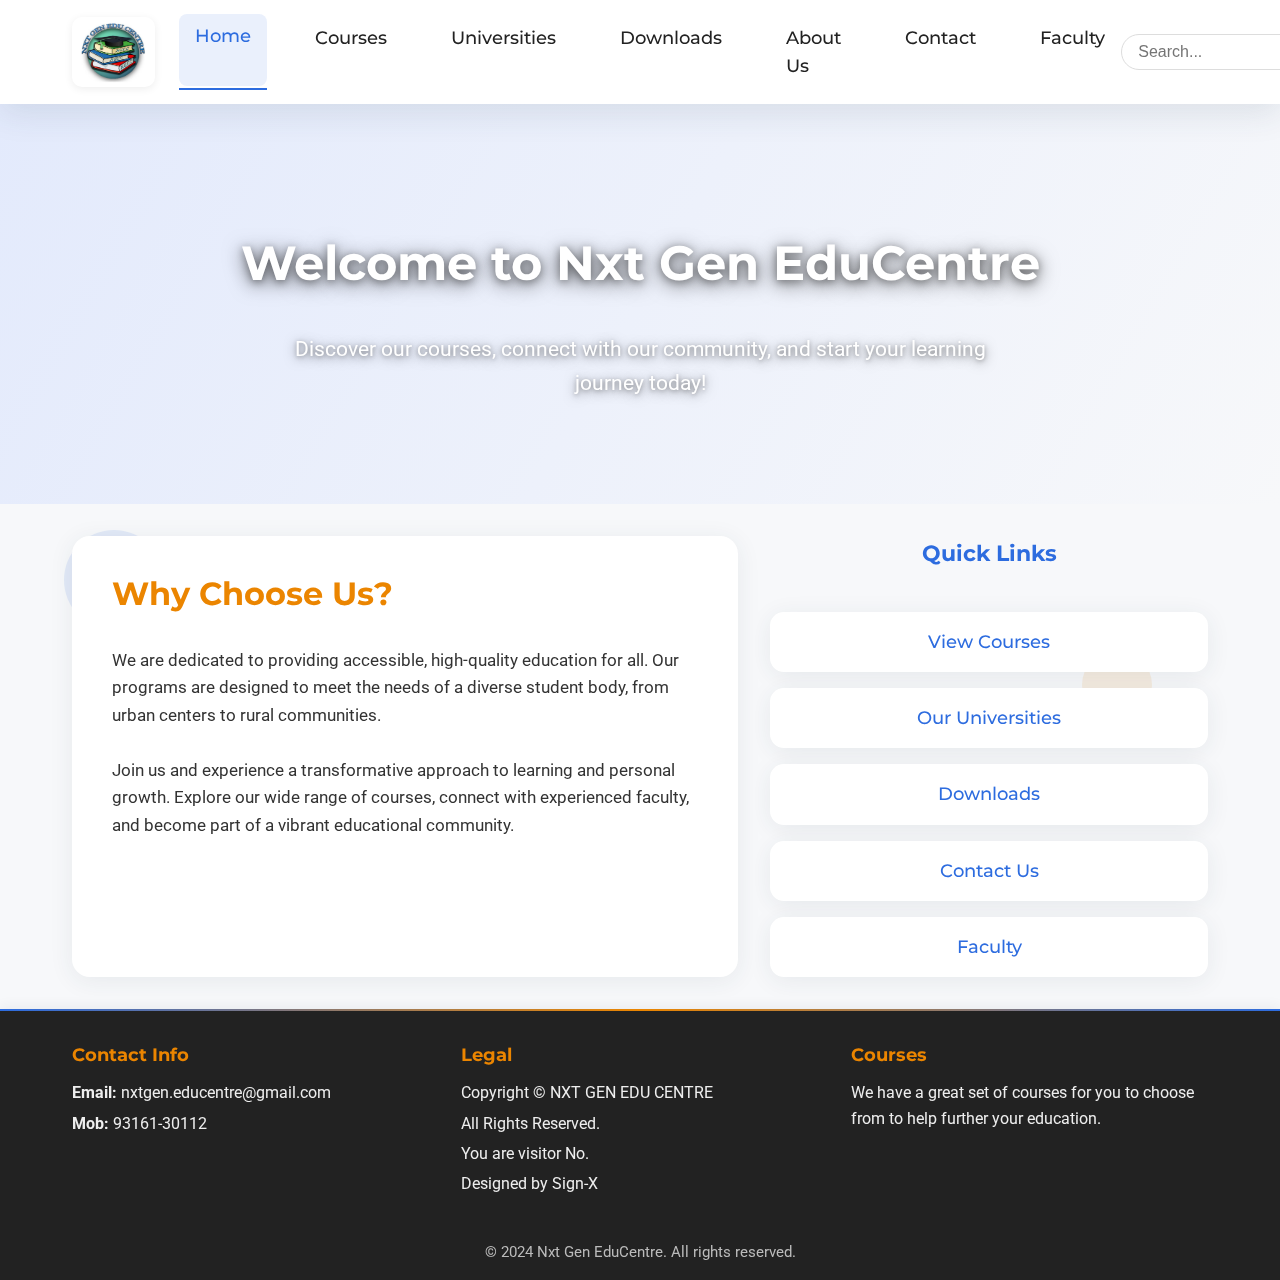
<file: index.html>
<!DOCTYPE html>
<html lang="en">
<head>
  <meta charset="UTF-8">
  <meta name="viewport" content="width=device-width, initial-scale=1.0">
  <title>Home - Nxt Gen EduCentre</title>
  <!-- Google Fonts -->
  <link href="https://fonts.googleapis.com/css2?family=Montserrat:wght@400;700&family=Roboto:wght@300;400;500&display=swap" rel="stylesheet">
  <link rel="icon" type="image/x-icon" href="favicon.ico">
  <style>
    :root {
      --primary: #2d6cdf;
      --accent: #eb8500;
      --bg: #f7f8fa;
      --text: #222;
      --card-bg: #fff;
      --footer-bg: #222;
      --footer-text: #eee;
      --shadow: 0 4px 24px rgba(44, 62, 80, 0.08);
    }
    * { box-sizing: border-box; margin: 0; padding: 0; }
    body {
      font-family: 'Roboto', Arial, sans-serif;
      background: var(--bg);
      color: var(--text);
      line-height: 1.6;
      min-height: 100vh;
      display: flex;
      flex-direction: column;
      overflow-x: hidden;
    }

    /* Floating background elements */
    .floating-shapes {
      position: fixed;
      top: 0;
      left: 0;
      width: 100%;
      height: 100%;
      pointer-events: none;
      z-index: -1;
    }
    .floating-shape {
      position: absolute;
      opacity: 0.1;
      animation: float 6s ease-in-out infinite;
    }
    .floating-shape:nth-child(1) {
      top: 10%;
      left: 10%;
      width: 80px;
      height: 80px;
      background: var(--primary);
      border-radius: 50%;
      animation-delay: 0s;
    }
    .floating-shape:nth-child(2) {
      top: 20%;
      right: 15%;
      width: 60px;
      height: 60px;
      background: var(--accent);
      border-radius: 50%;
      animation-delay: 2s;
    }
    .floating-shape:nth-child(3) {
      bottom: 30%;
      left: 5%;
      width: 100px;
      height: 100px;
      background: var(--primary);
      border-radius: 50%;
      animation-delay: 4s;
    }
    .floating-shape:nth-child(4) {
      bottom: 20%;
      right: 10%;
      width: 70px;
      height: 70px;
      background: var(--accent);
      border-radius: 50%;
      animation-delay: 1s;
    }
    @keyframes float {
      0%, 100% { transform: translateY(0px) rotate(0deg); }
      50% { transform: translateY(-20px) rotate(180deg); }
    }

    /* Logo animation */
    .navbar img {
      animation: logoGlow 3s ease-in-out infinite alternate;
    }
    @keyframes logoGlow {
      0% { box-shadow: 0 2px 8px rgba(0,0,0,0.07); }
      100% { box-shadow: 0 2px 20px rgba(45, 108, 223, 0.3); }
    }

    header {
      position: sticky;
      top: 0;
      background: rgba(255, 255, 255, 0.95);
      backdrop-filter: blur(10px);
      box-shadow: var(--shadow);
      z-index: 100;
      transition: all 0.3s;
      animation: slideDown 0.7s cubic-bezier(.77,0,.18,1) 0.1s both;
    }
    header:hover {
      background: rgba(255, 255, 255, 1);
      box-shadow: 0 8px 32px rgba(44, 62, 80, 0.12);
    }
    @keyframes slideDown {
      from { transform: translateY(-100%); opacity: 0; }
      to { transform: translateY(0); opacity: 1; }
    }
    .navbar {
      display: flex;
      align-items: center;
      justify-content: space-between;
      max-width: 1200px;
      margin: 0 auto;
      padding: 1rem 2rem;
    }
    .nav-links {
      display: flex;
      gap: 2rem;
    }
    .nav-links a {
      text-decoration: none;
      color: var(--text);
      font-family: 'Montserrat', sans-serif;
      font-weight: 500;
      font-size: 1.1rem;
      position: relative;
      transition: all 0.3s;
      padding: 0.5rem 1rem;
      border-radius: 8px;
    }
    .nav-links a::after {
      content: '';
      display: block;
      height: 2px;
      width: 0;
      background: var(--primary);
      transition: width 0.3s;
      position: absolute;
      left: 0; bottom: -4px;
    }
    .nav-links a:hover, .nav-links .active {
      color: var(--primary);
      background: rgba(45, 108, 223, 0.1);
      transform: translateY(-2px);
    }
    .nav-links a:hover::after, .nav-links .active::after {
      width: 100%;
    }
    .search-bar input {
      padding: 0.5rem 1rem;
      border: 1px solid #ddd;
      border-radius: 20px;
      font-size: 1rem;
      outline: none;
      transition: all 0.3s;
      background: rgba(255, 255, 255, 0.8);
    }
    .search-bar input:focus {
      border: 1.5px solid var(--primary);
      background: white;
      transform: scale(1.05);
      box-shadow: 0 4px 12px rgba(45, 108, 223, 0.2);
    }

    /* Enhanced hero section */
    .hero {
      display: flex;
      flex-direction: column;
      align-items: center;
      justify-content: center;
      min-height: 400px;
      background: linear-gradient(120deg, #e3eafc 0%, #f7f8fa 100%);
      text-align: center;
      padding: 3rem 1rem 2rem 1rem;
      animation: fadeIn 1.2s 0.2s both;
      position: relative;
      overflow: hidden;
    }
    .hero::before {
      content: '';
      position: absolute;
      top: 0;
      left: 0;
      right: 0;
      bottom: 0;
      background: url('https://images.unsplash.com/photo-1506744038136-46273834b3fb?auto=format&fit=crop&w=1200&q=80') center center/cover no-repeat;
      opacity: 0.6;
      z-index: 0;
      animation: heroZoom 20s ease-in-out infinite;
      filter: brightness(1.1) contrast(1.2) saturate(1.3);
    }
    @keyframes heroZoom {
      0%, 100% { transform: scale(1); }
      50% { transform: scale(1.1); }
    }
    .hero-content {
      position: relative;
      z-index: 1;
      animation: heroContentSlide 1.5s ease-out 0.5s both;
    }
    @keyframes heroContentSlide {
      from { 
        opacity: 0; 
        transform: translateY(50px) scale(0.9); 
      }
      to { 
        opacity: 1; 
        transform: translateY(0) scale(1); 
      }
    }
    .hero h1 {
      font-family: 'Montserrat', serif;
      font-size: 3rem;
      color: #ffffff;
      margin-bottom: 1rem;
      font-weight: 700;
      text-shadow: 0 4px 20px rgba(0,0,0,0.6), 0 2px 8px rgba(0,0,0,0.4);
      animation: titleGlow 2s ease-in-out infinite alternate;
    }
    @keyframes titleGlow {
      0% { text-shadow: 0 4px 20px rgba(0,0,0,0.6), 0 2px 8px rgba(0,0,0,0.4); }
      100% { text-shadow: 0 4px 25px rgba(0,0,0,0.8), 0 2px 12px rgba(45, 108, 223, 0.4); }
    }
    .hero p {
      font-size: 1.3rem;
      color: #ffffff;
      max-width: 700px;
      margin: 0 auto;
      animation: textFadeIn 2s ease-out 1s both;
      text-shadow: 0 2px 12px rgba(0,0,0,0.5), 0 1px 4px rgba(0,0,0,0.3);
    }
    @keyframes textFadeIn {
      from { opacity: 0; transform: translateY(20px); }
      to { opacity: 1; transform: translateY(0); }
    }

    /* Typing effect for subtitle */
    .typing-text {
      overflow: hidden;
      border-right: 2px solid #ffffff;
      white-space: nowrap;
      animation: typing 3.5s steps(40, end), blink-caret 0.75s step-end infinite;
      margin: 0 auto;
      max-width: fit-content;
    }
    @keyframes typing {
      from { width: 0; }
      to { width: 100%; }
    }
    @keyframes blink-caret {
      from, to { border-color: transparent; }
      50% { border-color: #ffffff; }
    }

    /* Enhanced main content */
    .main-content {
      display: flex;
      flex-wrap: wrap;
      gap: 2rem;
      max-width: 1200px;
      margin: 2rem auto;
      padding: 0 2rem;
      animation: fadeIn 1.2s 0.4s both;
    }
    .welcome-section {
      flex: 2 1 350px;
      background: var(--card-bg);
      border-radius: 18px;
      box-shadow: var(--shadow);
      padding: 2rem 2rem 2rem 2.5rem;
      display: flex;
      flex-direction: column;
      gap: 1.2rem;
      animation: slideInLeft 1.1s 0.5s both;
      transition: all 0.3s;
      position: relative;
      overflow: hidden;
    }
    .welcome-section::before {
      content: '';
      position: absolute;
      top: 0;
      left: -100%;
      width: 100%;
      height: 100%;
      background: linear-gradient(90deg, transparent, rgba(45, 108, 223, 0.1), transparent);
      transition: left 0.5s;
    }
    .welcome-section:hover::before {
      left: 100%;
    }
    .welcome-section:hover {
      transform: translateY(-5px);
      box-shadow: 0 8px 32px rgba(44, 62, 80, 0.15);
    }
    @keyframes slideInLeft {
      from { opacity: 0; transform: translateX(-60px); }
      to { opacity: 1; transform: translateX(0); }
    }
    .welcome-section h2 {
      font-family: 'Montserrat', serif;
      color: var(--accent);
      font-size: 2rem;
      margin-bottom: 0.5rem;
    }
    .welcome-section p {
      font-size: 1.08rem;
      color: #333;
      margin-bottom: 0.5rem;
      animation: fadeInUp 1s ease-out 0.8s both;
    }
    @keyframes fadeInUp {
      from { opacity: 0; transform: translateY(20px); }
      to { opacity: 1; transform: translateY(0); }
    }

    /* Enhanced quick links */
    .quick-links {
      flex: 1 1 280px;
      display: flex;
      flex-direction: column;
      gap: 1.5rem;
      align-items: center;
      animation: slideInRight 1.1s 0.7s both;
    }
    @keyframes slideInRight {
      from { opacity: 0; transform: translateX(60px); }
      to { opacity: 1; transform: translateX(0); }
    }
    .quick-links h3 {
      font-family: 'Montserrat', serif;
      color: var(--primary);
      font-size: 1.4rem;
      margin-bottom: 1rem;
    }
    .quick-links-list {
      display: flex;
      flex-direction: column;
      gap: 1rem;
      width: 100%;
    }
    .quick-link {
      background: var(--card-bg);
      border-radius: 14px;
      box-shadow: var(--shadow);
      padding: 1rem 1.5rem;
      text-align: center;
      font-size: 1.1rem;
      color: var(--primary);
      text-decoration: none;
      font-family: 'Montserrat', sans-serif;
      font-weight: 500;
      transition: all 0.3s;
      position: relative;
      overflow: hidden;
      animation: fadeIn 1.2s 0.8s both;
    }
    .quick-link::before {
      content: '';
      position: absolute;
      top: 0;
      left: -100%;
      width: 100%;
      height: 100%;
      background: linear-gradient(90deg, transparent, rgba(255, 255, 255, 0.4), transparent);
      transition: left 0.5s;
    }
    .quick-link:hover::before {
      left: 100%;
    }
    .quick-link:hover {
      background: var(--primary);
      color: #fff;
      transform: translateY(-8px) scale(1.05);
      box-shadow: 0 12px 24px rgba(45, 108, 223, 0.3);
    }

    /* Enhanced footer */
    .footer {
      background: var(--footer-bg);
      color: var(--footer-text);
      padding: 2rem 0 1rem 0;
      margin-top: auto;
      font-size: 1rem;
      box-shadow: 0 -2px 12px rgba(44, 62, 80, 0.07);
      animation: fadeIn 1.2s 1.1s both;
      position: relative;
    }
    .footer::before {
      content: '';
      position: absolute;
      top: 0;
      left: 0;
      right: 0;
      height: 2px;
      background: linear-gradient(90deg, var(--primary), var(--accent), var(--primary));
      animation: footerGlow 3s ease-in-out infinite;
    }
    @keyframes footerGlow {
      0%, 100% { opacity: 0.5; }
      50% { opacity: 1; }
    }
    .footer-content {
      max-width: 1200px;
      margin: 0 auto;
      display: flex;
      flex-wrap: wrap;
      gap: 2rem;
      justify-content: space-between;
      align-items: flex-start;
      padding: 0 2rem;
    }
    .footer-col {
      flex: 1 1 220px;
      margin-bottom: 1.2rem;
      animation: fadeInUp 1s ease-out 1.2s both;
    }
    .footer-col h4 {
      color: var(--accent);
      font-family: 'Montserrat', serif;
      margin-bottom: 0.7rem;
      font-size: 1.1rem;
      animation: glow 2s ease-in-out infinite alternate;
    }
    @keyframes glow {
      0% { text-shadow: 0 0 5px rgba(235, 133, 0, 0.5); }
      100% { text-shadow: 0 0 15px rgba(235, 133, 0, 0.8); }
    }
    .footer-col p, .footer-col a {
      color: var(--footer-text);
      font-size: 1rem;
      text-decoration: none;
      margin-bottom: 0.3rem;
      display: block;
      transition: all 0.3s;
    }
    .footer-col a:hover {
      color: var(--primary);
      transform: translateX(5px);
    }
    .footer-bottom {
      text-align: center;
      color: #bbb;
      font-size: 0.95rem;
      margin-top: 1.2rem;
      animation: fadeIn 1s ease-out 1.5s both;
    }

    /* Scroll-triggered animations */
    .scroll-animate {
      opacity: 0;
      transform: translateY(30px);
      transition: all 0.6s ease-out;
    }
    .scroll-animate.visible {
      opacity: 1;
      transform: translateY(0);
    }

    /* Responsive design */
    @media (max-width: 900px) {
      .main-content, .footer-content {
        flex-direction: column;
        gap: 2.5rem;
        padding: 0 1rem;
      }
      .navbar {
        flex-direction: column;
        gap: 1rem;
        padding: 1rem 1rem;
      }
      .hero h1 {
        font-size: 2rem;
      }
      .hero p {
        font-size: 1.1rem;
      }
    }
    @media (max-width: 600px) {
      .hero h1 { font-size: 1.6rem; }
      .welcome-section, .quick-links { padding: 1.2rem; }
      .footer-content { padding: 0 0.5rem; }
      .floating-shapes {
        display: none;
      }
    }
  </style>
</head>
<body>
  <!-- Floating background shapes -->
  <div class="floating-shapes">
    <div class="floating-shape"></div>
    <div class="floating-shape"></div>
    <div class="floating-shape"></div>
    <div class="floating-shape"></div>
  </div>

  <header>
    <nav class="navbar">
      <a href="index.html">
        <img src="logo.jpg" alt="Nxt Gen Edu Centre Logo" style="height:70px; border-radius:10px; background:#fff; padding:4px 8px; box-shadow:0 2px 8px rgba(0,0,0,0.07); margin-right:24px; display:inline-block; vertical-align:middle;">
      </a>
      <div class="nav-links">
        <a href="index.html" class="active">Home</a>
        <a href="Courses.html">Courses</a>
        <a href="Universities.html">Universities</a>
        <a href="Downloads.html">Downloads</a>
        <a href="About Us.html">About Us</a>
        <a href="Contact.html">Contact</a>
        <a href="Faculty.html">Faculty</a>
      </div>
      <div class="search-bar">
        <input type="text" placeholder="Search...">
      </div>
    </nav>
  </header>

  <section class="hero">
    <div class="hero-content">
      <h1>Welcome to Nxt Gen EduCentre</h1>
      <div class="typing-text">
        <p>Empowering students through quality education, innovation, and excellence</p>
      </div>
      <p style="margin-top: 1rem; animation-delay: 2s;">Discover our courses, connect with our community, and start your learning journey today!</p>
    </div>
  </section>

  <main class="main-content">
    <section class="welcome-section scroll-animate">
      <h2>Why Choose Us?</h2>
      <p>We are dedicated to providing accessible, high-quality education for all. Our programs are designed to meet the needs of a diverse student body, from urban centers to rural communities.</p>
      <p>Join us and experience a transformative approach to learning and personal growth. Explore our wide range of courses, connect with experienced faculty, and become part of a vibrant educational community.</p>
    </section>
    <aside class="quick-links scroll-animate">
      <h3>Quick Links</h3>
      <div class="quick-links-list">
        <a class="quick-link" href="Courses.html">View Courses</a>
        <a class="quick-link" href="Universities.html">Our Universities</a>
        <a class="quick-link" href="Downloads.html">Downloads</a>
        <a class="quick-link" href="Contact.html">Contact Us</a>
        <a class="quick-link" href="Faculty.html">Faculty</a>
      </div>
    </aside>
  </main>

  <footer class="footer">
    <div class="footer-content">
      <div class="footer-col">
        <h4>Contact Info</h4>
        <p><strong>Email:</strong> nxtgen.educentre@gmail.com</p>
        <p><strong>Mob:</strong> 93161-30112</p>
      </div>
      <div class="footer-col">
        <h4>Legal</h4>
        <p>Copyright © NXT GEN EDU CENTRE</p>
        <p>All Rights Reserved.</p>
        <p>You are visitor No.</p>
        <a href="http://sign-x.in/" target="_blank">Designed by Sign-X</a>
      </div>
      <div class="footer-col">
        <h4>Courses</h4>
        <p>We have a great set of courses for you to choose from to help further your education.</p>
      </div>
    </div>
    <div class="footer-bottom">
      &copy; 2024 Nxt Gen EduCentre. All rights reserved.
    </div>
  </footer>

  <script>
    // Scroll animation observer
    const observerOptions = {
      threshold: 0.1,
      rootMargin: '0px 0px -50px 0px'
    };

    const observer = new IntersectionObserver((entries) => {
      entries.forEach(entry => {
        if (entry.isIntersecting) {
          entry.target.classList.add('visible');
        }
      });
    }, observerOptions);

    // Observe all scroll-animate elements
    document.querySelectorAll('.scroll-animate').forEach(el => {
      observer.observe(el);
    });

    // Add hover effects to navigation
    document.querySelectorAll('.nav-links a').forEach(link => {
      link.addEventListener('mouseenter', function() {
        this.style.transform = 'translateY(-2px) scale(1.05)';
      });
      
      link.addEventListener('mouseleave', function() {
        this.style.transform = 'translateY(0) scale(1)';
      });
    });

    // Add typing effect
    const typingText = document.querySelector('.typing-text');
    if (typingText) {
      const text = typingText.textContent;
      typingText.textContent = '';
      let i = 0;
      
      function typeWriter() {
        if (i < text.length) {
          typingText.textContent += text.charAt(i);
          i++;
          setTimeout(typeWriter, 50);
        }
      }
      
      setTimeout(typeWriter, 1000);
    }

    // Add parallax effect to floating shapes
    window.addEventListener('scroll', () => {
      const scrolled = window.pageYOffset;
      const shapes = document.querySelectorAll('.floating-shape');
      
      shapes.forEach((shape, index) => {
        const speed = 0.5 + (index * 0.1);
        shape.style.transform = `translateY(${scrolled * speed}px) rotate(${scrolled * 0.1}deg)`;
      });
    });

    // Add smooth scroll for anchor links
    document.querySelectorAll('a[href^="#"]').forEach(anchor => {
      anchor.addEventListener('click', function (e) {
        e.preventDefault();
        const target = document.querySelector(this.getAttribute('href'));
        if (target) {
          target.scrollIntoView({
            behavior: 'smooth',
            block: 'start'
          });
        }
      });
    });
  </script>
</body>
</html>
</file>
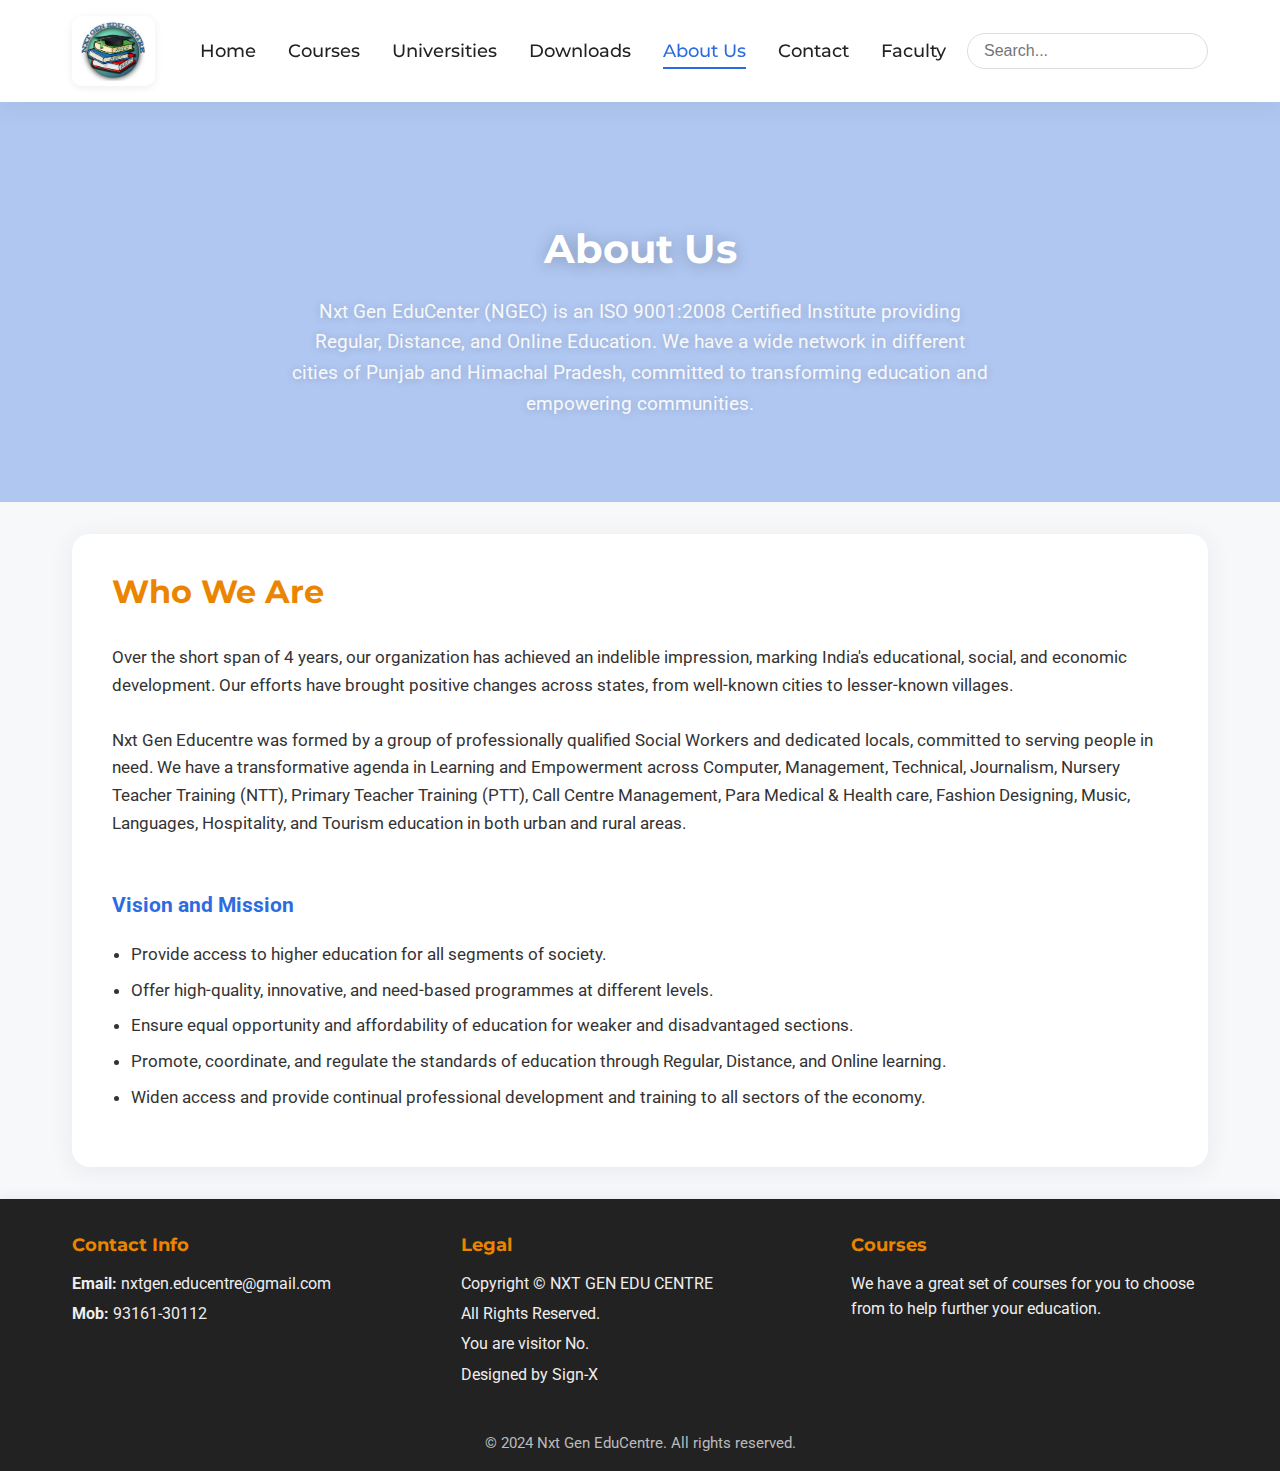
<file: About Us.html>
<!DOCTYPE html>
<html lang="en">
<head>
  <meta charset="UTF-8">
  <meta name="viewport" content="width=device-width, initial-scale=1.0">
  <title>About Us - Nxt Gen EduCentre</title>
  <!-- Google Fonts -->
  <link href="https://fonts.googleapis.com/css2?family=Montserrat:wght@400;700&family=Roboto:wght@300;400;500&display=swap" rel="stylesheet">
  <style>
    :root {
      --primary: #2d6cdf;
      --accent: #eb8500;
      --bg: #f7f8fa;
      --text: #222;
      --card-bg: #fff;
      --footer-bg: #222;
      --footer-text: #eee;
      --shadow: 0 4px 24px rgba(44, 62, 80, 0.08);
    }
    * { box-sizing: border-box; margin: 0; padding: 0; }
    body {
      font-family: 'Roboto', Arial, sans-serif;
      background: var(--bg);
      color: var(--text);
      line-height: 1.6;
      min-height: 100vh;
      display: flex;
      flex-direction: column;
    }
    header {
      position: sticky;
      top: 0;
      background: #fff;
      box-shadow: var(--shadow);
      z-index: 100;
      transition: box-shadow 0.3s;
      animation: slideDown 0.7s cubic-bezier(.77,0,.18,1) 0.1s both;
    }
    @keyframes slideDown {
      from { transform: translateY(-100%); opacity: 0; }
      to { transform: translateY(0); opacity: 1; }
    }
    .navbar {
      display: flex;
      align-items: center;
      justify-content: space-between;
      max-width: 1200px;
      margin: 0 auto;
      padding: 1rem 2rem;
    }
    .navbar img {
      height: 48px;
      border-radius: 8px;
      box-shadow: 0 2px 8px rgba(0,0,0,0.07);
    }
    .nav-links {
      display: flex;
      gap: 2rem;
    }
    .nav-links a {
      text-decoration: none;
      color: var(--text);
      font-family: 'Montserrat', sans-serif;
      font-weight: 500;
      font-size: 1.1rem;
      position: relative;
      transition: color 0.2s;
    }
    .nav-links a::after {
      content: '';
      display: block;
      height: 2px;
      width: 0;
      background: var(--primary);
      transition: width 0.3s;
      position: absolute;
      left: 0; bottom: -4px;
    }
    .nav-links a:hover, .nav-links .active {
      color: var(--primary);
    }
    .nav-links a:hover::after, .nav-links .active::after {
      width: 100%;
    }
    .search-bar input {
      padding: 0.5rem 1rem;
      border: 1px solid #ddd;
      border-radius: 20px;
      font-size: 1rem;
      outline: none;
      transition: border 0.2s;
    }
    .search-bar input:focus {
      border: 1.5px solid var(--primary);
    }
    .hero {
      display: flex;
      flex-direction: column;
      align-items: center;
      justify-content: center;
      min-height: 320px;
      background: linear-gradient(120deg, #e3eafc 0%, #f7f8fa 100%);
      text-align: center;
      padding: 3rem 1rem 2rem 1rem;
      animation: fadeIn 1.2s 0.2s both;
    }
    @keyframes fadeIn {
      from { opacity: 0; transform: translateY(40px); }
      to { opacity: 1; transform: translateY(0); }
    }
    .hero h1 {
      font-family: 'Montserrat', serif;
      font-size: 2.5rem;
      color: var(--primary);
      margin-bottom: 1rem;
      font-weight: 700;
    }
    .hero p {
      font-size: 1.2rem;
      color: #444;
      max-width: 700px;
      margin: 0 auto;
    }
    .main-content {
      display: flex;
      flex-wrap: wrap;
      gap: 2rem;
      max-width: 1200px;
      margin: 2rem auto;
      padding: 0 2rem;
      animation: fadeIn 1.2s 0.4s both;
    }
    .about-section {
      flex: 2 1 350px;
      background: var(--card-bg);
      border-radius: 18px;
      box-shadow: var(--shadow);
      padding: 2rem 2rem 2rem 2.5rem;
      display: flex;
      flex-direction: column;
      gap: 1.2rem;
      animation: slideInLeft 1.1s 0.5s both;
    }
    @keyframes slideInLeft {
      from { opacity: 0; transform: translateX(-60px); }
      to { opacity: 1; transform: translateX(0); }
    }
    .about-section h2 {
      font-family: 'Montserrat', serif;
      color: var(--accent);
      font-size: 2rem;
      margin-bottom: 0.5rem;
    }
    .about-section h3 {
      color: var(--primary);
      font-size: 1.3rem;
      margin-top: 1.5rem;
    }
    .about-section p, .about-section li {
      font-size: 1.08rem;
      color: #333;
      margin-bottom: 0.5rem;
    }
    .about-section ul {
      margin-left: 1.2rem;
      margin-bottom: 1rem;
    }
    .footer {
      background: var(--footer-bg);
      color: var(--footer-text);
      padding: 2rem 0 1rem 0;
      margin-top: auto;
      font-size: 1rem;
      box-shadow: 0 -2px 12px rgba(44, 62, 80, 0.07);
      animation: fadeIn 1.2s 1.1s both;
    }
    .footer-content {
      max-width: 1200px;
      margin: 0 auto;
      display: flex;
      flex-wrap: wrap;
      gap: 2rem;
      justify-content: space-between;
      align-items: flex-start;
      padding: 0 2rem;
    }
    .footer-col {
      flex: 1 1 220px;
      margin-bottom: 1.2rem;
    }
    .footer-col h4 {
      color: var(--accent);
      font-family: 'Montserrat', serif;
      margin-bottom: 0.7rem;
      font-size: 1.1rem;
    }
    .footer-col p, .footer-col a {
      color: var(--footer-text);
      font-size: 1rem;
      text-decoration: none;
      margin-bottom: 0.3rem;
      display: block;
    }
    .footer-col a:hover {
      color: var(--primary);
    }
    .footer-bottom {
      text-align: center;
      color: #bbb;
      font-size: 0.95rem;
      margin-top: 1.2rem;
    }
    @media (max-width: 900px) {
      .main-content, .footer-content {
        flex-direction: column;
        gap: 2.5rem;
        padding: 0 1rem;
      }
      .navbar {
        flex-direction: column;
        gap: 1rem;
        padding: 1rem 1rem;
      }
    }
    @media (max-width: 600px) {
      .hero h1 { font-size: 1.6rem; }
      .about-section { padding: 1.2rem; }
      .footer-content { padding: 0 0.5rem; }
    }
  </style>
</head>
<body>
  <header>
    <nav class="navbar">
      <a href="index.html">
        <img src="logo.jpg" alt="Nxt Gen Edu Centre Logo" style="height:70px; border-radius:10px; background:#fff; padding:4px 8px; box-shadow:0 2px 8px rgba(0,0,0,0.07); margin-right:24px; display:inline-block; vertical-align:middle;">
      </a>
      <div class="nav-links">
        <a href="index.html">Home</a>
        <a href="Courses.html">Courses</a>
        <a href="Universities.html">Universities</a>
        <a href="Downloads.html">Downloads</a>
        <a href="About Us.html" class="active">About Us</a>
        <a href="Contact.html">Contact</a>
        <a href="Faculty.html">Faculty</a>
      </div>
      <div class="search-bar">
        <input type="text" placeholder="Search...">
      </div>
    </nav>
  </header>
  <section class="hero" style="position:relative; overflow:hidden; min-height:320px; background: url('https://images.unsplash.com/photo-1506744038136-46273834b3fb?auto=format&fit=crop&w=1200&q=80') center center/cover no-repeat;">
    <div style="position:absolute; inset:0; background:rgba(44,108,223,0.35); z-index:0;"></div>
    <div style="position:relative; z-index:1; padding:3rem 1rem 2rem 1rem; display:flex; flex-direction:column; align-items:center; justify-content:center; min-height:320px;">
      <h1 style="color:#fff; text-shadow:0 2px 16px rgba(0,0,0,0.25);">About Us</h1>
      <p style="color:#f7f8fa; max-width:700px; margin:0 auto; text-shadow:0 1px 8px rgba(0,0,0,0.18); font-size:1.2rem;">Nxt Gen EduCenter (NGEC) is an ISO 9001:2008 Certified Institute providing Regular, Distance, and Online Education. We have a wide network in different cities of Punjab and Himachal Pradesh, committed to transforming education and empowering communities.</p>
    </div>
  </section>
  <main class="main-content">
    <section class="about-section">
      <h2>Who We Are</h2>
      <p>Over the short span of 4 years, our organization has achieved an indelible impression, marking India's educational, social, and economic development. Our efforts have brought positive changes across states, from well-known cities to lesser-known villages.</p>
      <p>Nxt Gen Educentre was formed by a group of professionally qualified Social Workers and dedicated locals, committed to serving people in need. We have a transformative agenda in Learning and Empowerment across Computer, Management, Technical, Journalism, Nursery Teacher Training (NTT), Primary Teacher Training (PTT), Call Centre Management, Para Medical & Health care, Fashion Designing, Music, Languages, Hospitality, and Tourism education in both urban and rural areas.</p>
      <h3>Vision and Mission</h3>
      <ul>
        <li>Provide access to higher education for all segments of society.</li>
        <li>Offer high-quality, innovative, and need-based programmes at different levels.</li>
        <li>Ensure equal opportunity and affordability of education for weaker and disadvantaged sections.</li>
        <li>Promote, coordinate, and regulate the standards of education through Regular, Distance, and Online learning.</li>
        <li>Widen access and provide continual professional development and training to all sectors of the economy.</li>
      </ul>
    </section>
  </main>
  <footer class="footer">
    <div class="footer-content">
      <div class="footer-col">
        <h4>Contact Info</h4>
        <p><strong>Email:</strong> nxtgen.educentre@gmail.com</p>
        <p><strong>Mob:</strong> 93161-30112</p>
      </div>
      <div class="footer-col">
        <h4>Legal</h4>
        <p>Copyright © NXT GEN EDU CENTRE</p>
        <p>All Rights Reserved.</p>
        <p>You are visitor No.</p>
        <a href="http://sign-x.in/" target="_blank">Designed by Sign-X</a>
      </div>
      <div class="footer-col">
        <h4>Courses</h4>
        <p>We have a great set of courses for you to choose from to help further your education.</p>
      </div>
    </div>
    <div class="footer-bottom">
      &copy; 2024 Nxt Gen EduCentre. All rights reserved.
    </div>
  </footer>
</body>
</html>
</file>
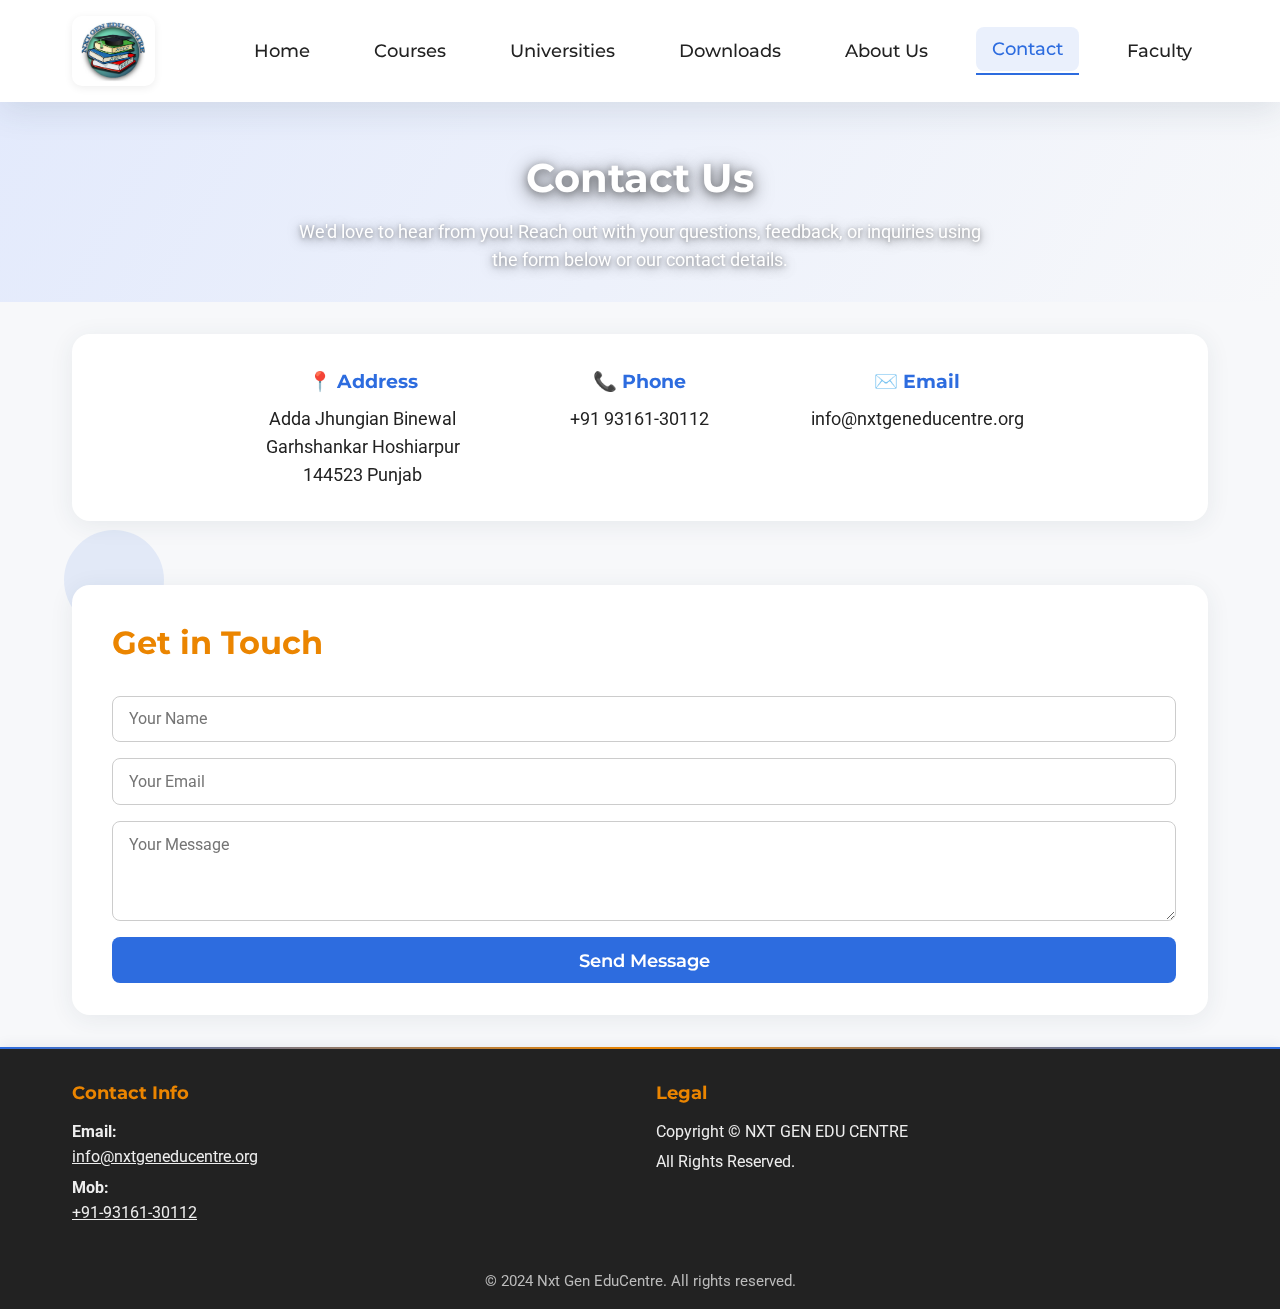
<file: Contact.html>
<!DOCTYPE html>
<html lang="en">
<head>
  <meta charset="UTF-8">
  <meta name="viewport" content="width=device-width, initial-scale=1.0">
  <link rel="icon" type="image/x-icon" href="favicon.ico">
  <title>Contact - Nxt Gen EduCentre</title>
  <!-- Google Fonts -->
  <link href="https://fonts.googleapis.com/css2?family=Montserrat:wght@400;700&family=Roboto:wght@300;400;500&display=swap" rel="stylesheet">
  <style>
    /* Same CSS as Home.html for consistency */
    :root { --primary: #2d6cdf; --accent: #eb8500; --bg: #f7f8fa; --text: #222; --card-bg: #fff; --footer-bg: #222; --footer-text: #eee; --shadow: 0 4px 24px rgba(44, 62, 80, 0.08); }
    * { box-sizing: border-box; margin: 0; padding: 0; }
    body { font-family: 'Roboto', Arial, sans-serif; background: var(--bg); color: var(--text); line-height: 1.6; min-height: 100vh; display: flex; flex-direction: column; overflow-x: hidden; }

    /* Floating background elements */
    .floating-shapes {
      position: fixed;
      top: 0;
      left: 0;
      width: 100%;
      height: 100%;
      pointer-events: none;
      z-index: -1;
    }
    .floating-shape {
      position: absolute;
      opacity: 0.1;
      animation: float 6s ease-in-out infinite;
    }
    .floating-shape:nth-child(1) {
      top: 10%;
      left: 10%;
      width: 80px;
      height: 80px;
      background: var(--primary);
      border-radius: 50%;
      animation-delay: 0s;
    }
    .floating-shape:nth-child(2) {
      top: 20%;
      right: 15%;
      width: 60px;
      height: 60px;
      background: var(--accent);
      border-radius: 50%;
      animation-delay: 2s;
    }
    .floating-shape:nth-child(3) {
      bottom: 30%;
      left: 5%;
      width: 100px;
      height: 100px;
      background: var(--primary);
      border-radius: 50%;
      animation-delay: 4s;
    }
    .floating-shape:nth-child(4) {
      bottom: 20%;
      right: 10%;
      width: 70px;
      height: 70px;
      background: var(--accent);
      border-radius: 50%;
      animation-delay: 1s;
    }
    @keyframes float {
      0%, 100% { transform: translateY(0px) rotate(0deg); }
      50% { transform: translateY(-20px) rotate(180deg); }
    }

    /* Logo animation */
    .navbar img {
      animation: logoGlow 3s ease-in-out infinite alternate;
    }
    @keyframes logoGlow {
      0% { box-shadow: 0 2px 8px rgba(0,0,0,0.07); }
      100% { box-shadow: 0 2px 20px rgba(45, 108, 223, 0.3); }
    }

    header { position: sticky; top: 0; background: rgba(255, 255, 255, 0.95); backdrop-filter: blur(10px); box-shadow: var(--shadow); z-index: 100; transition: all 0.3s; animation: slideDown 0.7s cubic-bezier(.77,0,.18,1) 0.1s both; }
    header:hover {
      background: rgba(255, 255, 255, 1);
      box-shadow: 0 8px 32px rgba(44, 62, 80, 0.12);
    }
    @keyframes slideDown { from { transform: translateY(-100%); opacity: 0; } to { transform: translateY(0); opacity: 1; } }
    .navbar { display: flex; align-items: center; justify-content: space-between; max-width: 1200px; margin: 0 auto; padding: 1rem 2rem; }
    .nav-links { display: flex; gap: 2rem; }
    .nav-links a { text-decoration: none; color: var(--text); font-family: 'Montserrat', sans-serif; font-weight: 500; font-size: 1.1rem; position: relative; transition: all 0.3s; padding: 0.5rem 1rem; border-radius: 8px; }
    .nav-links a::after { content: ''; display: block; height: 2px; width: 0; background: var(--primary); transition: width 0.3s; position: absolute; left: 0; bottom: -4px; }
    .nav-links a:hover, .nav-links .active { color: var(--primary); background: rgba(45, 108, 223, 0.1); transform: translateY(-2px); }
    .nav-links a:hover::after, .nav-links .active::after { width: 100%; }
    .search-bar input { padding: 0.5rem 1rem; border: 1px solid #ddd; border-radius: 20px; font-size: 1rem; outline: none; transition: all 0.3s; background: rgba(255, 255, 255, 0.8); }
    .search-bar input:focus { border: 1.5px solid var(--primary); background: white; transform: scale(1.05); box-shadow: 0 4px 12px rgba(45, 108, 223, 0.2); }

    /* Enhanced hero section */
    .hero { display: flex; flex-direction: column; align-items: center; justify-content: center; min-height: 200px; background: linear-gradient(120deg, #e3eafc 0%, #f7f8fa 100%); text-align: center; padding: 2rem 1rem 1rem 1rem; animation: fadeIn 1.2s 0.2s both; position: relative; overflow: hidden; }
    .hero::before {
      content: '';
      position: absolute;
      top: 0;
      left: 0;
      right: 0;
      bottom: 0;
      background: url('https://images.unsplash.com/photo-1486312338219-ce68d2c6f44d?auto=format&fit=crop&w=1200&q=80') center center/cover no-repeat;
      opacity: 0.6;
      z-index: 0;
      animation: heroZoom 20s ease-in-out infinite;
      filter: brightness(1.1) contrast(1.2) saturate(1.3);
    }
    @keyframes heroZoom {
      0%, 100% { transform: scale(1); }
      50% { transform: scale(1.1); }
    }
    .hero-content {
      position: relative;
      z-index: 1;
      animation: heroContentSlide 1.5s ease-out 0.5s both;
    }
    @keyframes heroContentSlide {
      from { 
        opacity: 0; 
        transform: translateY(50px) scale(0.9); 
      }
      to { 
        opacity: 1; 
        transform: translateY(0) scale(1); 
      }
    }
    .hero h1 { font-family: 'Montserrat', serif; font-size: 2.5rem; color: #ffffff; margin-bottom: 0.5rem; font-weight: 700; text-shadow: 0 4px 20px rgba(0,0,0,0.6), 0 2px 8px rgba(0,0,0,0.4); animation: titleGlow 2s ease-in-out infinite alternate; }
    @keyframes titleGlow {
      0% { text-shadow: 0 4px 20px rgba(0,0,0,0.6), 0 2px 8px rgba(0,0,0,0.4); }
      100% { text-shadow: 0 4px 25px rgba(0,0,0,0.8), 0 2px 12px rgba(45, 108, 223, 0.4); }
    }
    .hero p { font-size: 1.1rem; color: #ffffff; max-width: 700px; margin: 0 auto; animation: textFadeIn 2s ease-out 1s both; text-shadow: 0 2px 12px rgba(0,0,0,0.5), 0 1px 4px rgba(0,0,0,0.3); }
    @keyframes textFadeIn {
      from { opacity: 0; transform: translateY(20px); }
      to { opacity: 1; transform: translateY(0); }
    }

    .main-content { display: flex; flex-wrap: wrap; gap: 2rem; max-width: 1200px; margin: 2rem auto; padding: 0 2rem; animation: fadeIn 1.2s 0.4s both; }
    .contact-section { flex: 2 1 350px; background: var(--card-bg); border-radius: 18px; box-shadow: var(--shadow); padding: 2rem 2rem 2rem 2.5rem; display: flex; flex-direction: column; gap: 1.2rem; animation: slideInLeft 1.1s 0.5s both; transition: all 0.3s; position: relative; overflow: hidden; }
    .contact-section::before {
      content: '';
      position: absolute;
      top: 0;
      left: -100%;
      width: 100%;
      height: 100%;
      background: linear-gradient(90deg, transparent, rgba(45, 108, 223, 0.1), transparent);
      transition: left 0.5s;
    }
    .contact-section:hover::before {
      left: 100%;
    }
    .contact-section:hover {
      transform: translateY(-5px);
      box-shadow: 0 8px 32px rgba(44, 62, 80, 0.15);
    }
    @keyframes slideInLeft { from { opacity: 0; transform: translateX(-60px); } to { opacity: 1; transform: translateX(0); } }
    .contact-section h2 { font-family: 'Montserrat', serif; color: var(--accent); font-size: 2rem; margin-bottom: 0.5rem; }
    .contact-form { display: flex; flex-direction: column; gap: 1rem; }
    .contact-form input, .contact-form textarea { padding: 0.8rem 1rem; border: 1px solid #ccc; border-radius: 8px; font-size: 1rem; font-family: 'Roboto', Arial, sans-serif; transition: all 0.3s; background: rgba(255, 255, 255, 0.9); }
    .contact-form input:focus, .contact-form textarea:focus { 
      border: 2px solid var(--primary); 
      background: white; 
      transform: scale(1.02); 
      box-shadow: 0 4px 12px rgba(45, 108, 223, 0.2); 
      outline: none; 
    }
    .contact-form textarea { min-height: 100px; resize: vertical; }
    .contact-form button { background: var(--primary); color: #fff; border: none; border-radius: 8px; padding: 0.8rem 1.5rem; font-size: 1.1rem; font-family: 'Montserrat', sans-serif; font-weight: 600; cursor: pointer; transition: all 0.3s; position: relative; overflow: hidden; }
    .contact-form button::before {
      content: '';
      position: absolute;
      top: 0;
      left: -100%;
      width: 100%;
      height: 100%;
      background: linear-gradient(90deg, transparent, rgba(255, 255, 255, 0.3), transparent);
      transition: left 0.5s;
    }
    .contact-form button:hover::before {
      left: 100%;
    }
    .contact-form button:hover { background: var(--accent); transform: translateY(-2px) scale(1.03); box-shadow: 0 8px 20px rgba(235, 133, 0, 0.4); }
    .sidebar-section { flex: 1 1 280px; display: flex; flex-direction: column; gap: 1.5rem; align-items: center; animation: slideInRight 1.1s 0.7s both; }
    @keyframes slideInRight { from { opacity: 0; transform: translateX(60px); } to { opacity: 1; transform: translateX(0); } }
    .sidebar-section h3 { font-family: 'Montserrat', serif; color: var(--primary); font-size: 1.4rem; margin-bottom: 1rem; }
    .sidebar-links { display: flex; flex-direction: column; gap: 1rem; width: 100%; }
    .sidebar-link { background: var(--card-bg); border-radius: 14px; box-shadow: var(--shadow); padding: 1rem 1.5rem; text-align: center; font-size: 1.1rem; color: var(--primary); text-decoration: none; font-family: 'Montserrat', sans-serif; font-weight: 500; transition: all 0.3s; position: relative; overflow: hidden; animation: fadeIn 1.2s 0.8s both; }
    .sidebar-link::before {
      content: '';
      position: absolute;
      top: 0;
      left: -100%;
      width: 100%;
      height: 100%;
      background: linear-gradient(90deg, transparent, rgba(255, 255, 255, 0.4), transparent);
      transition: left 0.5s;
    }
    .sidebar-link:hover::before {
      left: 100%;
    }
    .sidebar-link:hover { background: var(--primary); color: #fff; transform: translateY(-8px) scale(1.05); box-shadow: 0 12px 24px rgba(45, 108, 223, 0.3); }

    /* Enhanced footer */
    .footer { background: var(--footer-bg); color: var(--footer-text); padding: 2rem 0 1rem 0; margin-top: auto; font-size: 1rem; box-shadow: 0 -2px 12px rgba(44, 62, 80, 0.07); animation: fadeIn 1.2s 1.1s both; position: relative; }
    .footer::before {
      content: '';
      position: absolute;
      top: 0;
      left: 0;
      right: 0;
      height: 2px;
      background: linear-gradient(90deg, var(--primary), var(--accent), var(--primary));
      animation: footerGlow 3s ease-in-out infinite;
    }
    @keyframes footerGlow {
      0%, 100% { opacity: 0.5; }
      50% { opacity: 1; }
    }
    .footer-content { max-width: 1200px; margin: 0 auto; display: flex; flex-wrap: wrap; gap: 2rem; justify-content: space-between; align-items: flex-start; padding: 0 2rem; }
    .footer-col { flex: 1 1 220px; margin-bottom: 1.2rem; animation: fadeInUp 1s ease-out 1.2s both; }
    .footer-col h4 { color: var(--accent); font-family: 'Montserrat', serif; margin-bottom: 0.7rem; font-size: 1.1rem; animation: glow 2s ease-in-out infinite alternate; }
    @keyframes glow {
      0% { text-shadow: 0 0 5px rgba(235, 133, 0, 0.5); }
      100% { text-shadow: 0 0 15px rgba(235, 133, 0, 0.8); }
    }
    .footer-col p, .footer-col a { color: var(--footer-text); font-size: 1rem; text-decoration: none; margin-bottom: 0.3rem; display: block; transition: all 0.3s; }
    .footer-col a:hover { color: var(--primary); transform: translateX(5px); }
    .footer-bottom { text-align: center; color: #bbb; font-size: 0.95rem; margin-top: 1.2rem; animation: fadeIn 1s ease-out 1.5s both; }

    /* Scroll-triggered animations */
    .scroll-animate {
      opacity: 0;
      transform: translateY(30px);
      transition: all 0.6s ease-out;
    }
    .scroll-animate.visible {
      opacity: 1;
      transform: translateY(0);
    }

    /* Loading animation */
    .loading {
      position: fixed;
      top: 0;
      left: 0;
      width: 100%;
      height: 100%;
      background: var(--bg);
      display: flex;
      justify-content: center;
      align-items: center;
      z-index: 9999;
      animation: fadeOut 1s ease-out 2s forwards;
    }
    .loading-spinner {
      width: 50px;
      height: 50px;
      border: 3px solid #f3f3f3;
      border-top: 3px solid var(--primary);
      border-radius: 50%;
      animation: spin 1s linear infinite;
    }
    @keyframes spin {
      0% { transform: rotate(0deg); }
      100% { transform: rotate(360deg); }
    }
    @keyframes fadeOut {
      to { opacity: 0; visibility: hidden; }
    }

    @media (max-width: 900px) { .main-content, .footer-content { flex-direction: column; gap: 2.5rem; padding: 0 1rem; } .navbar { flex-direction: column; gap: 1rem; padding: 1rem 1rem; } .hero h1 { font-size: 2rem; } .hero p { font-size: 1rem; } .hero { min-height: 150px; padding: 1.5rem 1rem 1rem 1rem; } }
    @media (max-width: 600px) { .hero h1 { font-size: 1.6rem; } .contact-section, .sidebar-section { padding: 1.2rem; } .footer-content { padding: 0 0.5rem; } .floating-shapes { display: none; } }
  </style>
</head>
<body>
  <!-- Floating background shapes -->
  <div class="floating-shapes">
    <div class="floating-shape"></div>
    <div class="floating-shape"></div>
    <div class="floating-shape"></div>
    <div class="floating-shape"></div>
  </div>

  <header>
    <nav class="navbar">
      <a href="index.html">
        <img src="logo.jpg" alt="Nxt Gen Edu Centre Logo" style="height:70px; border-radius:10px; background:#fff; padding:4px 8px; box-shadow:0 2px 8px rgba(0,0,0,0.07); margin-right:24px; display:inline-block; vertical-align:middle;">
      </a>
      <div class="nav-links">
        <a href="index.html">Home</a>
        <a href="Courses.html">Courses</a>
        <a href="Universities.html">Universities</a>
        <a href="Downloads.html">Downloads</a>
        <a href="About Us.html">About Us</a>
        <a href="Contact.html" class="active">Contact</a>
        <a href="Faculty.html">Faculty</a>
      </div>
    </nav>
  </header>

  <section class="hero">
    <div class="hero-content">
      <h1>Contact Us</h1>
      <p>We'd love to hear from you! Reach out with your questions, feedback, or inquiries using the form below or our contact details.</p>
    </div>
  </section>

  <main class="main-content">
    <!-- Contact Details Section -->
    <section class="contact-details-section scroll-animate" style="width: 100%; background: var(--card-bg); border-radius: 18px; box-shadow: var(--shadow); padding: 2rem; margin-bottom: 2rem; text-align: center;">
      <div style="display: flex; flex-wrap: wrap; justify-content: space-around; gap: 2rem; max-width: 800px; margin: 0 auto;">
        <div style="flex: 1; min-width: 200px;">
          <h3 style="color: var(--primary); font-family: 'Montserrat', serif; font-size: 1.2rem; margin-bottom: 0.5rem;">📍 Address</h3>
          <p style="font-size: 1.1rem; line-height: 1.6;">Adda Jhungian Binewal Garhshankar Hoshiarpur 144523 Punjab</p>
        </div>
        <div style="flex: 1; min-width: 200px;">
          <h3 style="color: var(--primary); font-family: 'Montserrat', serif; font-size: 1.2rem; margin-bottom: 0.5rem;">📞 Phone</h3>
          <p style="font-size: 1.1rem; line-height: 1.6;"><a href="tel:+919316130112" style="color: var(--text); text-decoration: none; transition: color 0.3s;">+91 93161-30112</a></p>
        </div>
        <div style="flex: 1; min-width: 200px;">
          <h3 style="color: var(--primary); font-family: 'Montserrat', serif; font-size: 1.2rem; margin-bottom: 0.5rem;">✉️ Email</h3>
          <p style="font-size: 1.1rem; line-height: 1.6;"><a href="mailto:info@nxtgeneducentre.org" style="color: var(--text); text-decoration: none; transition: color 0.3s;">info@nxtgeneducentre.org</a></p>
        </div>
      </div>
    </section>

    <!-- Original Contact Form Section -->
    <section class="contact-section scroll-animate">
      <h2>Get in Touch</h2>
      <form class="contact-form">
        <input type="text" name="name" placeholder="Your Name" required>
        <input type="email" name="email" placeholder="Your Email" required>
        <textarea name="message" placeholder="Your Message" required></textarea>
        <button type="submit">Send Message</button>
      </form>
    </section>
  </main>

  <footer class="footer">
    <div class="footer-content">
      <div class="footer-col">
        <h4>Contact Info</h4>
        <p><strong>Email:</strong> <a href="mailto:info@nxtgeneducentre.org" style="color: inherit; text-decoration: underline;">info@nxtgeneducentre.org</a></p>
        <p><strong>Mob:</strong> <a href="tel:+919316130112" style="color: inherit; text-decoration: underline;">+91-93161-30112</a></p>
      </div>
      <div class="footer-col">
        <h4>Legal</h4>
        <p>Copyright © NXT GEN EDU CENTRE</p>
        <p>All Rights Reserved.</p>
      </div>
    </div>
    <div class="footer-bottom">
      &copy; 2024 Nxt Gen EduCentre. All rights reserved.
    </div>
  </footer>

  <script>
    // Scroll animation observer
    const observerOptions = {
      threshold: 0.1,
      rootMargin: '0px 0px -50px 0px'
    };

    const observer = new IntersectionObserver((entries) => {
      entries.forEach(entry => {
        if (entry.isIntersecting) {
          entry.target.classList.add('visible');
        }
      });
    }, observerOptions);

    // Observe all scroll-animate elements
    document.querySelectorAll('.scroll-animate').forEach(el => {
      observer.observe(el);
    });

    // Add hover effects to navigation
    document.querySelectorAll('.nav-links a').forEach(link => {
      link.addEventListener('mouseenter', function() {
        this.style.transform = 'translateY(-2px) scale(1.05)';
      });
      
      link.addEventListener('mouseleave', function() {
        this.style.transform = 'translateY(0) scale(1)';
      });
    });

    // Add parallax effect to floating shapes
    window.addEventListener('scroll', () => {
      const scrolled = window.pageYOffset;
      const shapes = document.querySelectorAll('.floating-shape');
      
      shapes.forEach((shape, index) => {
        const speed = 0.5 + (index * 0.1);
        shape.style.transform = `translateY(${scrolled * speed}px) rotate(${scrolled * 0.1}deg)`;
      });
    });

    // Add smooth scroll for anchor links
    document.querySelectorAll('a[href^="#"]').forEach(anchor => {
      anchor.addEventListener('click', function (e) {
        e.preventDefault();
        const target = document.querySelector(this.getAttribute('href'));
        if (target) {
          target.scrollIntoView({
            behavior: 'smooth',
            block: 'start'
          });
        }
      });
    });

    // Enhanced form interactions
    document.querySelectorAll('.contact-form input, .contact-form textarea').forEach(input => {
      input.addEventListener('focus', function() {
        this.parentElement.style.transform = 'scale(1.02)';
      });
      
      input.addEventListener('blur', function() {
        this.parentElement.style.transform = 'scale(1)';
      });
    });

    // Form submission animation
    document.querySelector('.contact-form').addEventListener('submit', function(e) {
      e.preventDefault();
      const button = this.querySelector('button');
      button.textContent = 'Sending...';
      button.style.background = 'var(--accent)';
      
      setTimeout(() => {
        button.textContent = 'Message Sent!';
        button.style.background = '#28a745';
        setTimeout(() => {
          button.textContent = 'Send Message';
          button.style.background = 'var(--primary)';
        }, 2000);
      }, 1500);
    });
  </script>
</body>
</html>
</file>
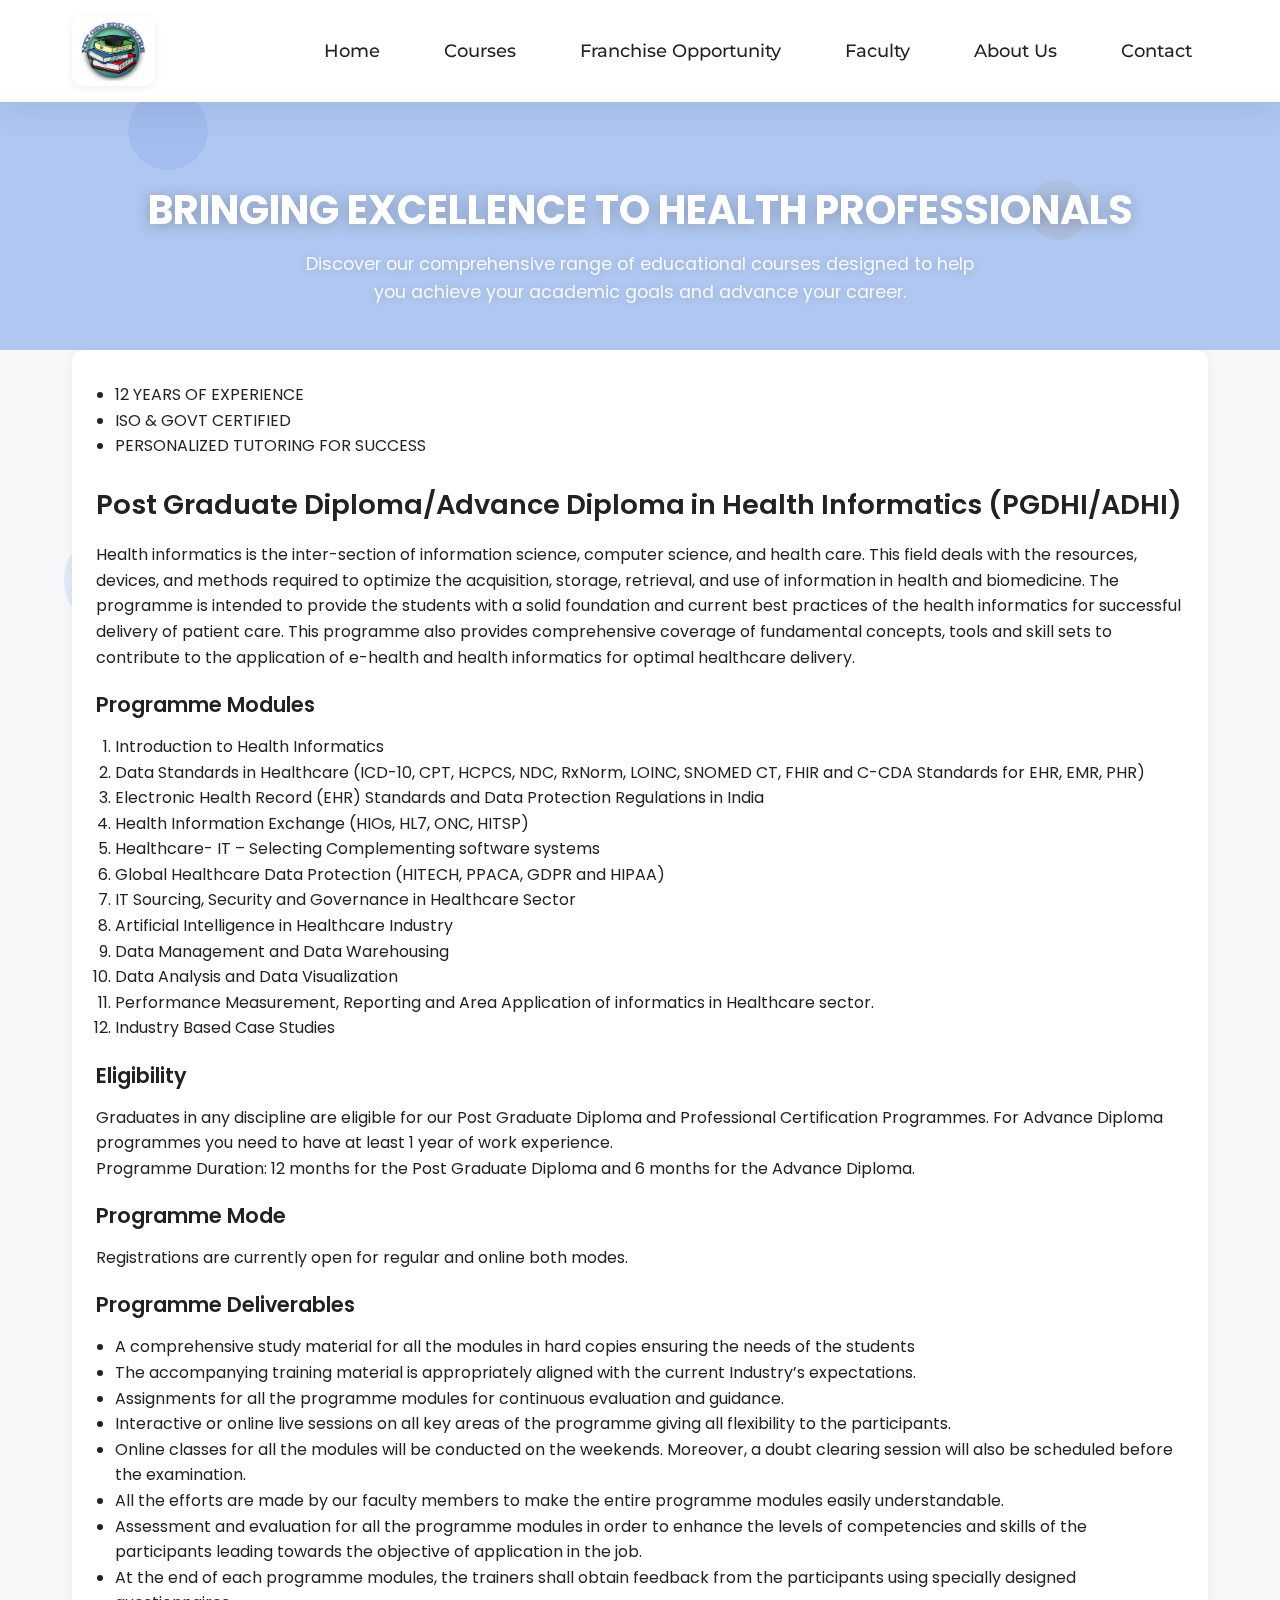
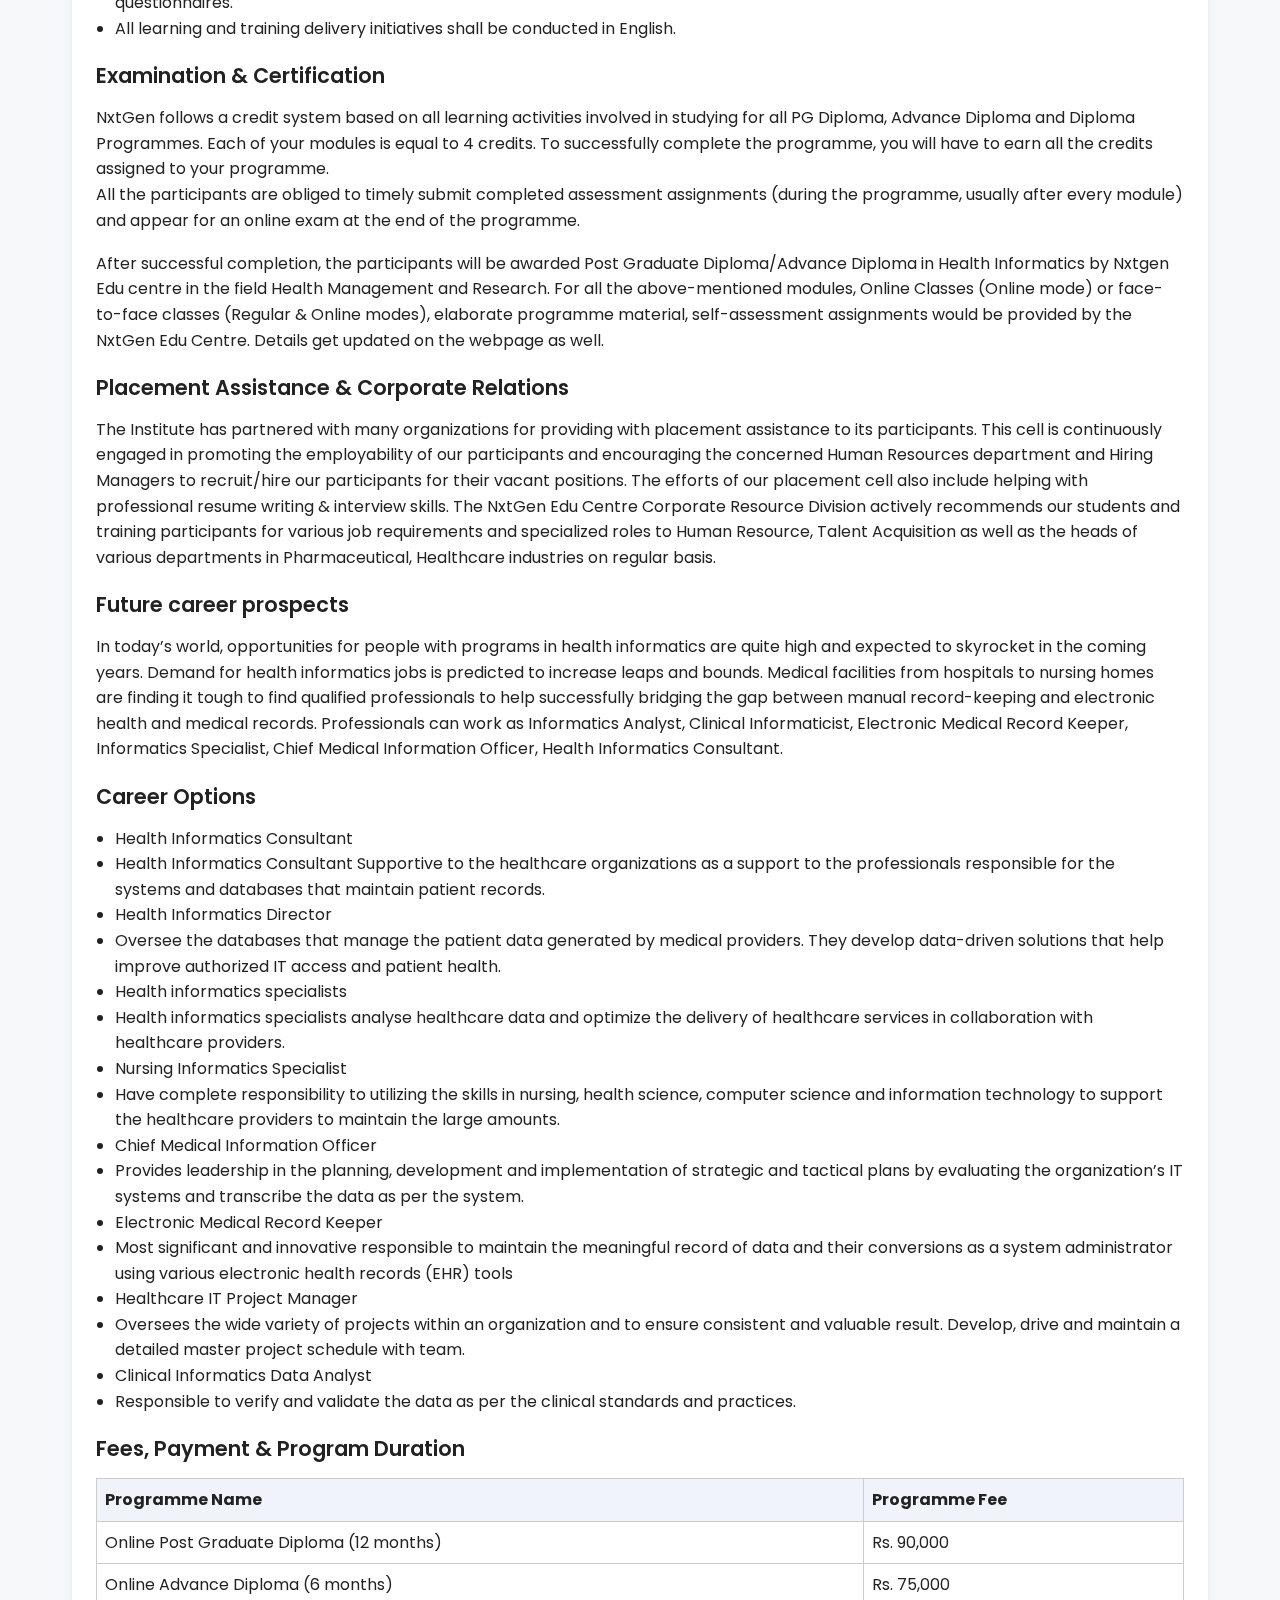
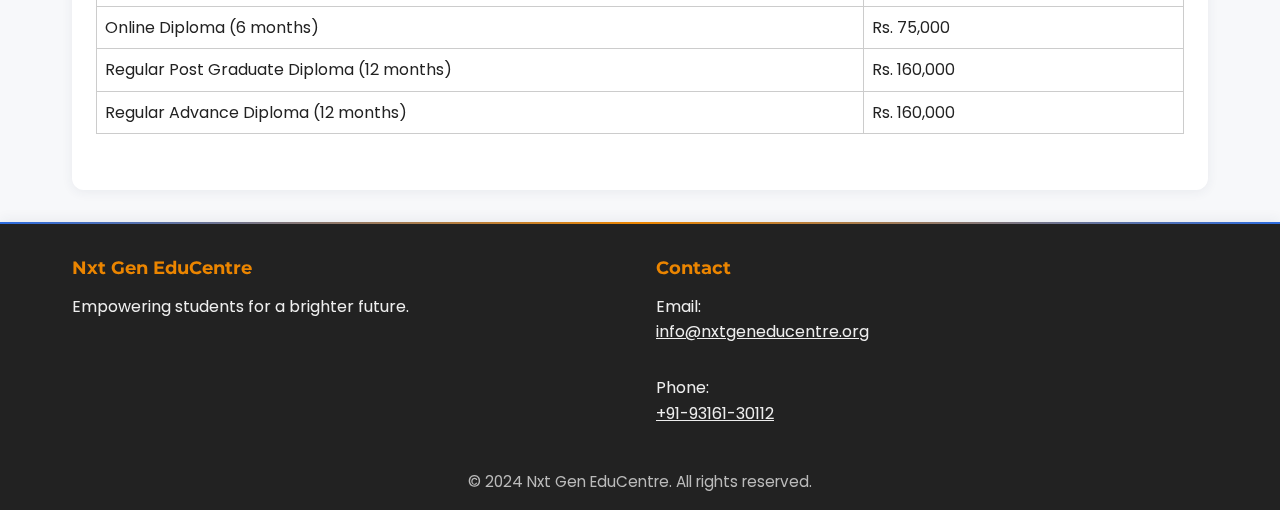
<file: Courses.html>
<!DOCTYPE html>
<html lang="en">
<head>
  <meta charset="UTF-8">
  <meta name="viewport" content="width=device-width, initial-scale=1.0">
  <title>Nxt Gen Edu Centre Courses</title>
  <meta name="description" content="Nxt Gen EduCentre offers top courses, expert faculty, and a modern learning environment in Punjab.">
  <link rel="icon" type="image/x-icon" href="favicon.ico">
  <link href="https://fonts.googleapis.com/css2?family=Montserrat:wght@400;700&family=Roboto:wght@300;400;500&family=Poppins:wght@400;600;700&display=swap" rel="stylesheet">
  <link rel="stylesheet" href="style.css">
  <style>
    body, .main-content {
      font-family: 'Poppins', 'Montserrat', 'Roboto', Arial, sans-serif;
    }
    .main-content h2 {
      font-size: 2.3rem;
      margin-bottom: 1.2rem;
      font-weight: 700;
    }
    .main-content h3 {
      font-size: 1.7rem;
      margin-bottom: 1rem;
      font-weight: 600;
    }
    .main-content h4 {
      font-size: 1.3rem;
      margin-bottom: 0.8rem;
      font-weight: 600;
    }
    .main-content p, .main-content ul, .main-content ol, .main-content table {
      margin-bottom: 1.1rem;
    }
    .main-content ul, .main-content ol {
      margin-left: 1.2rem;
    }
    .main-content table {
      margin-bottom: 2rem;
    }
    .main-content > section, .main-content > div, .main-content > * {
      margin-bottom: 2rem;
    }
    .course-content-box {
      width: 100%;
      max-width: 1200px;
      margin: 0 auto;
      text-align: left;
      background: #fff;
      border-radius: 12px;
      box-shadow: 0 2px 12px rgba(44,62,80,0.07);
      padding: 2rem 1.5rem 2rem 1.5rem;
    }
  </style>
</head>
<body>
  <!-- Floating Background -->
  <div class="floating-shapes">
    <div class="floating-shape"></div>
    <div class="floating-shape"></div>
    <div class="floating-shape"></div>
    <div class="floating-shape"></div>
  </div>

  <!-- Header/Navbar -->
  <header>
    <nav class="navbar">
      <a href="index.html">
        <img src="logo.jpg" alt="Nxt Gen Edu Centre Logo" style="height:70px; border-radius:10px; background:#fff; padding:4px 8px; box-shadow:0 2px 8px rgba(0,0,0,0.07); margin-right:24px; display:inline-block; vertical-align:middle;">
      </a>
      <div class="nav-links">
        <a href="index.html">Home</a>
        <a href="Courses.html" class="active">Courses</a>
        <a href="Universities.html">Franchise Opportunity</a>
        <a href="Faculty.html">Faculty</a>
        <a href="About Us.html">About Us</a>
        <a href="Contact.html">Contact</a>
      </div>
    </nav>
  </header>

  <!-- Hero Section -->
  <section class="hero" style="position:relative; overflow:hidden; min-height:200px; background: url('https://images.unsplash.com/photo-1523240798132-8757214e76ba?auto=format&fit=crop&w=1200&q=80') center center/cover no-repeat;">
    <div style="position:absolute; inset:0; background:rgba(44,108,223,0.35); z-index:0;"></div>
    <div style="position:relative; z-index:1; padding:2rem 1rem 1rem 1rem; display:flex; flex-direction:column; align-items:center; justify-content:center; min-height:200px;">
      <h1 style="color:#fff; text-shadow:0 2px 16px rgba(0,0,0,0.25); font-family:'Poppins',serif; font-size:2.5rem; margin-bottom:0.5rem; font-weight:700;">BRINGING EXCELLENCE TO HEALTH PROFESSIONALS</h1>
      <p style="color:#f7f8fa; max-width:700px; margin:0 auto; text-shadow:0 1px 8px rgba(0,0,0,0.18); font-size:1.1rem;">Discover our comprehensive range of educational courses designed to help you achieve your academic goals and advance your career.</p>
    </div>
  </section>

  <!-- Main Content -->
  <main class="main-content">
    <div class="course-content-box">
      <ul style="margin-bottom:1.5rem;">
        <li>12 YEARS OF EXPERIENCE</li>
        <li>ISO & GOVT CERTIFIED</li>
        <li>PERSONALIZED TUTORING FOR SUCCESS</li>
      </ul>
      <h3>Post Graduate Diploma/Advance Diploma in Health Informatics (PGDHI/ADHI)</h3>
      <p>Health informatics is the inter-section of information science, computer science, and health care. This field deals with the resources, devices, and methods required to optimize the acquisition, storage, retrieval, and use of information in health and biomedicine. The programme is intended to provide the students with a solid foundation and current best practices of the health informatics for successful delivery of patient care. This programme also provides comprehensive coverage of fundamental concepts, tools and skill sets to contribute to the application of e-health and health informatics for optimal healthcare delivery.</p>
      <h4>Programme Modules</h4>
      <ol>
        <li>Introduction to Health Informatics</li>
        <li>Data Standards in Healthcare (ICD-10, CPT, HCPCS, NDC, RxNorm, LOINC, SNOMED CT, FHIR and C-CDA Standards for EHR, EMR, PHR)</li>
        <li>Electronic Health Record (EHR) Standards and Data Protection Regulations in India</li>
        <li>Health Information Exchange (HIOs, HL7, ONC, HITSP)</li>
        <li>Healthcare- IT – Selecting Complementing software systems</li>
        <li>Global Healthcare Data Protection (HITECH, PPACA, GDPR and HIPAA)</li>
        <li>IT Sourcing, Security and Governance in Healthcare Sector</li>
        <li>Artificial Intelligence in Healthcare Industry</li>
        <li>Data Management and Data Warehousing</li>
        <li>Data Analysis and Data Visualization</li>
        <li>Performance Measurement, Reporting and Area Application of informatics in Healthcare sector.</li>
        <li>Industry Based Case Studies</li>
      </ol>
      <h4>Eligibility</h4>
      <p>Graduates in any discipline are eligible for our Post Graduate Diploma and Professional Certification Programmes. For Advance Diploma programmes you need to have at least 1 year of work experience.<br>Programme Duration: 12 months for the Post Graduate Diploma and 6 months for the Advance Diploma.</p>
      <h4>Programme Mode</h4>
      <p>Registrations are currently open for regular and online both modes.</p>
      <h4>Programme Deliverables</h4>
      <ul>
        <li>A comprehensive study material for all the modules in hard copies ensuring the needs of the students</li>
        <li>The accompanying training material is appropriately aligned with the current Industry’s expectations.</li>
        <li>Assignments for all the programme modules for continuous evaluation and guidance.</li>
        <li>Interactive or online live sessions on all key areas of the programme giving all flexibility to the participants.</li>
        <li>Online classes for all the modules will be conducted on the weekends. Moreover, a doubt clearing session will also be scheduled before the examination.</li>
        <li>All the efforts are made by our faculty members to make the entire programme modules easily understandable.</li>
        <li>Assessment and evaluation for all the programme modules in order to enhance the levels of competencies and skills of the participants leading towards the objective of application in the job.</li>
        <li>At the end of each programme modules, the trainers shall obtain feedback from the participants using specially designed questionnaires.</li>
        <li>All learning and training delivery initiatives shall be conducted in English.</li>
      </ul>
      <h4>Examination & Certification</h4>
      <p>NxtGen follows a credit system based on all learning activities involved in studying for all PG Diploma, Advance Diploma and Diploma Programmes. Each of your modules is equal to 4 credits. To successfully complete the programme, you will have to earn all the credits assigned to your programme.<br>All the participants are obliged to timely submit completed assessment assignments (during the programme, usually after every module) and appear for an online exam at the end of the programme.</p>
      <p>After successful completion, the participants will be awarded Post Graduate Diploma/Advance Diploma in Health Informatics by Nxtgen Edu centre in the field Health Management and Research. For all the above-mentioned modules, Online Classes (Online mode) or face-to-face classes (Regular & Online modes), elaborate programme material, self-assessment assignments would be provided by the NxtGen Edu Centre. Details get updated on the webpage as well.</p>
      <h4>Placement Assistance & Corporate Relations</h4>
      <p>The Institute has partnered with many organizations for providing with placement assistance to its participants. This cell is continuously engaged in promoting the employability of our participants and encouraging the concerned Human Resources department and Hiring Managers to recruit/hire our participants for their vacant positions. The efforts of our placement cell also include helping with professional resume writing & interview skills. The NxtGen Edu Centre Corporate Resource Division actively recommends our students and training participants for various job requirements and specialized roles to Human Resource, Talent Acquisition as well as the heads of various departments in Pharmaceutical, Healthcare industries on regular basis.</p>
      <h4>Future career prospects</h4>
      <p>In today’s world, opportunities for people with programs in health informatics are quite high and expected to skyrocket in the coming years. Demand for health informatics jobs is predicted to increase leaps and bounds. Medical facilities from hospitals to nursing homes are finding it tough to find qualified professionals to help successfully bridging the gap between manual record-keeping and electronic health and medical records. Professionals can work as Informatics Analyst, Clinical Informaticist, Electronic Medical Record Keeper, Informatics Specialist, Chief Medical Information Officer, Health Informatics Consultant.</p>
      <h4>Career Options</h4>
      <ul>
        <li>Health Informatics Consultant</li>
        <li>Health Informatics Consultant Supportive to the healthcare organizations as a support to the professionals responsible for the systems and databases that maintain patient records.</li>
        <li>Health Informatics Director</li>
        <li>Oversee the databases that manage the patient data generated by medical providers. They develop data-driven solutions that help improve authorized IT access and patient health.</li>
        <li>Health informatics specialists</li>
        <li>Health informatics specialists analyse healthcare data and optimize the delivery of healthcare services in collaboration with healthcare providers.</li>
        <li>Nursing Informatics Specialist</li>
        <li>Have complete responsibility to utilizing the skills in nursing, health science, computer science and information technology to support the healthcare providers to maintain the large amounts.</li>
        <li>Chief Medical Information Officer</li>
        <li>Provides leadership in the planning, development and implementation of strategic and tactical plans by evaluating the organization’s IT systems and transcribe the data as per the system.</li>
        <li>Electronic Medical Record Keeper</li>
        <li>Most significant and innovative responsible to maintain the meaningful record of data and their conversions as a system administrator using various electronic health records (EHR) tools</li>
        <li>Healthcare IT Project Manager</li>
        <li>Oversees the wide variety of projects within an organization and to ensure consistent and valuable result. Develop, drive and maintain a detailed master project schedule with team.</li>
        <li>Clinical Informatics Data Analyst</li>
        <li>Responsible to verify and validate the data as per the clinical standards and practices.</li>
      </ul>
      <h4>Fees, Payment & Program Duration</h4>
      <table style="width:100%;border-collapse:collapse;margin-bottom:1.5rem;">
        <thead>
          <tr style="background:#f0f4fa;">
            <th style="padding:8px;border:1px solid #ccc;">Programme Name</th>
            <th style="padding:8px;border:1px solid #ccc;">Programme Fee</th>
          </tr>
        </thead>
        <tbody>
          <tr>
            <td style="padding:8px;border:1px solid #ccc;">Online Post Graduate Diploma (12 months)</td>
            <td style="padding:8px;border:1px solid #ccc;">Rs. 90,000</td>
          </tr>
          <tr>
            <td style="padding:8px;border:1px solid #ccc;">Online Advance Diploma (6 months)</td>
            <td style="padding:8px;border:1px solid #ccc;">Rs. 75,000</td>
          </tr>
          <tr>
            <td style="padding:8px;border:1px solid #ccc;">Online Diploma (6 months)</td>
            <td style="padding:8px;border:1px solid #ccc;">Rs. 75,000</td>
          </tr>
          <tr>
            <td style="padding:8px;border:1px solid #ccc;">Regular Post Graduate Diploma (12 months)</td>
            <td style="padding:8px;border:1px solid #ccc;">Rs. 160,000</td>
          </tr>
          <tr>
            <td style="padding:8px;border:1px solid #ccc;">Regular Advance Diploma (12 months)</td>
            <td style="padding:8px;border:1px solid #ccc;">Rs. 160,000</td>
          </tr>
        </tbody>
      </table>
    </div>
  </main>

  <!-- Footer -->
  <footer class="footer">
    <div class="footer-content">
      <div class="footer-col">
        <h4>Nxt Gen EduCentre</h4>
        <p>Empowering students for a brighter future.</p>
      </div>
      <div class="footer-col">
        <h4>Contact</h4>
        <p>Email: <a href="mailto:info@nxtgeneducentre.org" style="color: inherit; text-decoration: underline;">info@nxtgeneducentre.org</a><br>Phone: <a href="tel:+919316130112" style="color: inherit; text-decoration: underline;">+91-93161-30112</a></p>
      </div>
    </div>
    <div class="footer-bottom">
      &copy; 2024 Nxt Gen EduCentre. All rights reserved.
    </div>
  </footer>
</body>
</html>
</file>
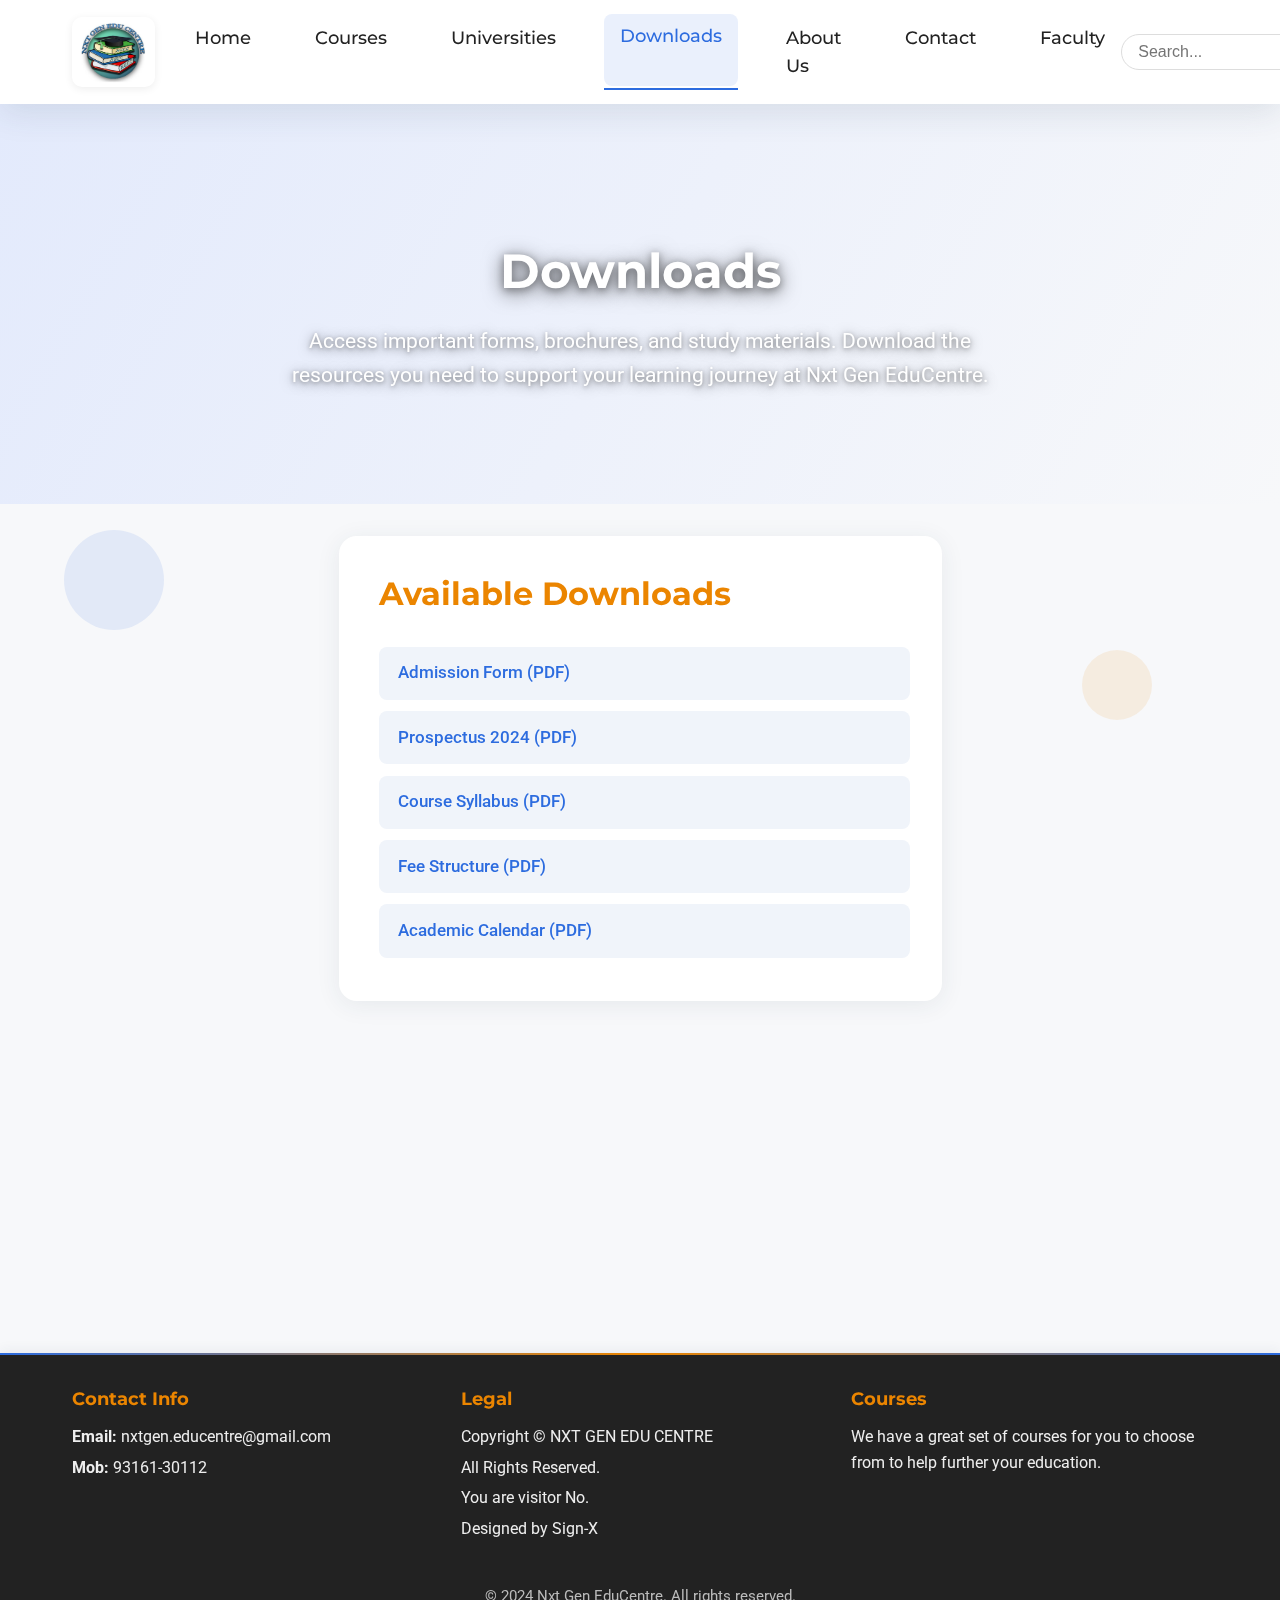
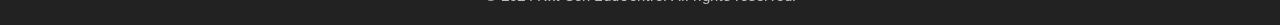
<file: Downloads.html>
<!DOCTYPE html>
<html lang="en">
<head>
  <meta charset="UTF-8">
  <meta name="viewport" content="width=device-width, initial-scale=1.0">
  <link rel="icon" type="image/x-icon" href="favicon.ico">
  <title>Downloads - Nxt Gen EduCentre</title>
  <!-- Google Fonts -->
  <link href="https://fonts.googleapis.com/css2?family=Montserrat:wght@400;700&family=Roboto:wght@300;400;500&display=swap" rel="stylesheet">
  <style>
    /* Same CSS as Home.html for consistency */
    :root { --primary: #2d6cdf; --accent: #eb8500; --bg: #f7f8fa; --text: #222; --card-bg: #fff; --footer-bg: #222; --footer-text: #eee; --shadow: 0 4px 24px rgba(44, 62, 80, 0.08); }
    * { box-sizing: border-box; margin: 0; padding: 0; }
    body { font-family: 'Roboto', Arial, sans-serif; background: var(--bg); color: var(--text); line-height: 1.6; min-height: 100vh; display: flex; flex-direction: column; overflow-x: hidden; }

    /* Floating background elements */
    .floating-shapes {
      position: fixed;
      top: 0;
      left: 0;
      width: 100%;
      height: 100%;
      pointer-events: none;
      z-index: -1;
    }
    .floating-shape {
      position: absolute;
      opacity: 0.1;
      animation: float 6s ease-in-out infinite;
    }
    .floating-shape:nth-child(1) {
      top: 10%;
      left: 10%;
      width: 80px;
      height: 80px;
      background: var(--primary);
      border-radius: 50%;
      animation-delay: 0s;
    }
    .floating-shape:nth-child(2) {
      top: 20%;
      right: 15%;
      width: 60px;
      height: 60px;
      background: var(--accent);
      border-radius: 50%;
      animation-delay: 2s;
    }
    .floating-shape:nth-child(3) {
      bottom: 30%;
      left: 5%;
      width: 100px;
      height: 100px;
      background: var(--primary);
      border-radius: 50%;
      animation-delay: 4s;
    }
    .floating-shape:nth-child(4) {
      bottom: 20%;
      right: 10%;
      width: 70px;
      height: 70px;
      background: var(--accent);
      border-radius: 50%;
      animation-delay: 1s;
    }
    @keyframes float {
      0%, 100% { transform: translateY(0px) rotate(0deg); }
      50% { transform: translateY(-20px) rotate(180deg); }
    }

    /* Logo animation */
    .navbar img {
      animation: logoGlow 3s ease-in-out infinite alternate;
    }
    @keyframes logoGlow {
      0% { box-shadow: 0 2px 8px rgba(0,0,0,0.07); }
      100% { box-shadow: 0 2px 20px rgba(45, 108, 223, 0.3); }
    }

    header { position: sticky; top: 0; background: rgba(255, 255, 255, 0.95); backdrop-filter: blur(10px); box-shadow: var(--shadow); z-index: 100; transition: all 0.3s; animation: slideDown 0.7s cubic-bezier(.77,0,.18,1) 0.1s both; }
    header:hover {
      background: rgba(255, 255, 255, 1);
      box-shadow: 0 8px 32px rgba(44, 62, 80, 0.12);
    }
    @keyframes slideDown { from { transform: translateY(-100%); opacity: 0; } to { transform: translateY(0); opacity: 1; } }
    .navbar { display: flex; align-items: center; justify-content: space-between; max-width: 1200px; margin: 0 auto; padding: 1rem 2rem; }
    .nav-links { display: flex; gap: 2rem; }
    .nav-links a { text-decoration: none; color: var(--text); font-family: 'Montserrat', sans-serif; font-weight: 500; font-size: 1.1rem; position: relative; transition: all 0.3s; padding: 0.5rem 1rem; border-radius: 8px; }
    .nav-links a::after { content: ''; display: block; height: 2px; width: 0; background: var(--primary); transition: width 0.3s; position: absolute; left: 0; bottom: -4px; }
    .nav-links a:hover, .nav-links .active { color: var(--primary); background: rgba(45, 108, 223, 0.1); transform: translateY(-2px); }
    .nav-links a:hover::after, .nav-links .active::after { width: 100%; }
    .search-bar input { padding: 0.5rem 1rem; border: 1px solid #ddd; border-radius: 20px; font-size: 1rem; outline: none; transition: all 0.3s; background: rgba(255, 255, 255, 0.8); }
    .search-bar input:focus { border: 1.5px solid var(--primary); background: white; transform: scale(1.05); box-shadow: 0 4px 12px rgba(45, 108, 223, 0.2); }

    /* Enhanced hero section */
    .hero { display: flex; flex-direction: column; align-items: center; justify-content: center; min-height: 400px; background: linear-gradient(120deg, #e3eafc 0%, #f7f8fa 100%); text-align: center; padding: 3rem 1rem 2rem 1rem; animation: fadeIn 1.2s 0.2s both; position: relative; overflow: hidden; }
    .hero::before {
      content: '';
      position: absolute;
      top: 0;
      left: 0;
      right: 0;
      bottom: 0;
      background: url('https://images.unsplash.com/photo-1523240798132-8757214e76ba?auto=format&fit=crop&w=1200&q=80') center center/cover no-repeat;
      opacity: 0.6;
      z-index: 0;
      animation: heroZoom 20s ease-in-out infinite;
      filter: brightness(1.1) contrast(1.2) saturate(1.3);
    }
    @keyframes heroZoom {
      0%, 100% { transform: scale(1); }
      50% { transform: scale(1.1); }
    }
    .hero-content {
      position: relative;
      z-index: 1;
      animation: heroContentSlide 1.5s ease-out 0.5s both;
    }
    @keyframes heroContentSlide {
      from { 
        opacity: 0; 
        transform: translateY(50px) scale(0.9); 
      }
      to { 
        opacity: 1; 
        transform: translateY(0) scale(1); 
      }
    }
    .hero h1 { font-family: 'Montserrat', serif; font-size: 3rem; color: #ffffff; margin-bottom: 1rem; font-weight: 700; text-shadow: 0 4px 20px rgba(0,0,0,0.6), 0 2px 8px rgba(0,0,0,0.4); animation: titleGlow 2s ease-in-out infinite alternate; }
    @keyframes titleGlow {
      0% { text-shadow: 0 4px 20px rgba(0,0,0,0.6), 0 2px 8px rgba(0,0,0,0.4); }
      100% { text-shadow: 0 4px 25px rgba(0,0,0,0.8), 0 2px 12px rgba(45, 108, 223, 0.4); }
    }
    .hero p { font-size: 1.3rem; color: #ffffff; max-width: 700px; margin: 0 auto; animation: textFadeIn 2s ease-out 1s both; text-shadow: 0 2px 12px rgba(0,0,0,0.5), 0 1px 4px rgba(0,0,0,0.3); }
    @keyframes textFadeIn {
      from { opacity: 0; transform: translateY(20px); }
      to { opacity: 1; transform: translateY(0); }
    }

    .main-content { display: flex; flex-wrap: wrap; gap: 2rem; max-width: 1200px; margin: 2rem auto; padding: 0 2rem; animation: fadeIn 1.2s 0.4s both; }
    .downloads-section { flex: 2 1 350px; background: var(--card-bg); border-radius: 18px; box-shadow: var(--shadow); padding: 2rem 2rem 2rem 2.5rem; display: flex; flex-direction: column; gap: 1.2rem; animation: slideInLeft 1.1s 0.5s both; transition: all 0.3s; position: relative; overflow: hidden; }
    .downloads-section::before {
      content: '';
      position: absolute;
      top: 0;
      left: -100%;
      width: 100%;
      height: 100%;
      background: linear-gradient(90deg, transparent, rgba(45, 108, 223, 0.1), transparent);
      transition: left 0.5s;
    }
    .downloads-section:hover::before {
      left: 100%;
    }
    .downloads-section:hover {
      transform: translateY(-5px);
      box-shadow: 0 8px 32px rgba(44, 62, 80, 0.15);
    }
    @keyframes slideInLeft { from { opacity: 0; transform: translateX(-60px); } to { opacity: 1; transform: translateX(0); } }
    .downloads-section h2 { font-family: 'Montserrat', serif; color: var(--accent); font-size: 2rem; margin-bottom: 0.5rem; }
    .downloads-list { list-style: none; margin: 0; padding: 0; }
    .downloads-list li { background: #f0f4fa; margin-bottom: 0.7rem; padding: 0.8rem 1.2rem; border-radius: 8px; font-size: 1.08rem; color: #333; transition: all 0.3s; position: relative; overflow: hidden; }
    .downloads-list li::before {
      content: '';
      position: absolute;
      top: 0;
      left: -100%;
      width: 100%;
      height: 100%;
      background: linear-gradient(90deg, transparent, rgba(45, 108, 223, 0.1), transparent);
      transition: left 0.5s;
    }
    .downloads-list li:hover::before {
      left: 100%;
    }
    .downloads-list li:hover { background: #e3eafc; transform: translateX(10px); box-shadow: 0 4px 12px rgba(45, 108, 223, 0.2); }
    .downloads-list li a {
      color: var(--primary);
      text-decoration: none;
      font-weight: 500;
      transition: all 0.3s;
    }
    .downloads-list li a:hover {
      color: var(--accent);
      text-shadow: 0 0 8px rgba(235, 133, 0, 0.3);
    }
    .sidebar-section { flex: 1 1 280px; display: flex; flex-direction: column; gap: 1.5rem; align-items: center; animation: slideInRight 1.1s 0.7s both; }
    @keyframes slideInRight { from { opacity: 0; transform: translateX(60px); } to { opacity: 1; transform: translateX(0); } }
    .sidebar-section h3 { font-family: 'Montserrat', serif; color: var(--primary); font-size: 1.4rem; margin-bottom: 1rem; }
    .sidebar-links { display: flex; flex-direction: column; gap: 1rem; width: 100%; }
    .sidebar-link { background: var(--card-bg); border-radius: 14px; box-shadow: var(--shadow); padding: 1rem 1.5rem; text-align: center; font-size: 1.1rem; color: var(--primary); text-decoration: none; font-family: 'Montserrat', sans-serif; font-weight: 500; transition: all 0.3s; position: relative; overflow: hidden; animation: fadeIn 1.2s 0.8s both; }
    .sidebar-link::before {
      content: '';
      position: absolute;
      top: 0;
      left: -100%;
      width: 100%;
      height: 100%;
      background: linear-gradient(90deg, transparent, rgba(255, 255, 255, 0.4), transparent);
      transition: left 0.5s;
    }
    .sidebar-link:hover::before {
      left: 100%;
    }
    .sidebar-link:hover { background: var(--primary); color: #fff; transform: translateY(-8px) scale(1.05); box-shadow: 0 12px 24px rgba(45, 108, 223, 0.3); }

    /* Enhanced footer */
    .footer { background: var(--footer-bg); color: var(--footer-text); padding: 2rem 0 1rem 0; margin-top: auto; font-size: 1rem; box-shadow: 0 -2px 12px rgba(44, 62, 80, 0.07); animation: fadeIn 1.2s 1.1s both; position: relative; }
    .footer::before {
      content: '';
      position: absolute;
      top: 0;
      left: 0;
      right: 0;
      height: 2px;
      background: linear-gradient(90deg, var(--primary), var(--accent), var(--primary));
      animation: footerGlow 3s ease-in-out infinite;
    }
    @keyframes footerGlow {
      0%, 100% { opacity: 0.5; }
      50% { opacity: 1; }
    }
    .footer-content { max-width: 1200px; margin: 0 auto; display: flex; flex-wrap: wrap; gap: 2rem; justify-content: space-between; align-items: flex-start; padding: 0 2rem; }
    .footer-col { flex: 1 1 220px; margin-bottom: 1.2rem; animation: fadeInUp 1s ease-out 1.2s both; }
    .footer-col h4 { color: var(--accent); font-family: 'Montserrat', serif; margin-bottom: 0.7rem; font-size: 1.1rem; animation: glow 2s ease-in-out infinite alternate; }
    @keyframes glow {
      0% { text-shadow: 0 0 5px rgba(235, 133, 0, 0.5); }
      100% { text-shadow: 0 0 15px rgba(235, 133, 0, 0.8); }
    }
    .footer-col p, .footer-col a { color: var(--footer-text); font-size: 1rem; text-decoration: none; margin-bottom: 0.3rem; display: block; transition: all 0.3s; }
    .footer-col a:hover { color: var(--primary); transform: translateX(5px); }
    .footer-bottom { text-align: center; color: #bbb; font-size: 0.95rem; margin-top: 1.2rem; animation: fadeIn 1s ease-out 1.5s both; }

    /* Scroll-triggered animations */
    .scroll-animate {
      opacity: 0;
      transform: translateY(30px);
      transition: all 0.6s ease-out;
    }
    .scroll-animate.visible {
      opacity: 1;
      transform: translateY(0);
    }

    /* Loading animation */
    .loading {
      position: fixed;
      top: 0;
      left: 0;
      width: 100%;
      height: 100%;
      background: var(--bg);
      display: flex;
      justify-content: center;
      align-items: center;
      z-index: 9999;
      animation: fadeOut 1s ease-out 2s forwards;
    }
    .loading-spinner {
      width: 50px;
      height: 50px;
      border: 3px solid #f3f3f3;
      border-top: 3px solid var(--primary);
      border-radius: 50%;
      animation: spin 1s linear infinite;
    }
    @keyframes spin {
      0% { transform: rotate(0deg); }
      100% { transform: rotate(360deg); }
    }
    @keyframes fadeOut {
      to { opacity: 0; visibility: hidden; }
    }

    @media (max-width: 900px) { .main-content, .footer-content { flex-direction: column; gap: 2.5rem; padding: 0 1rem; } .navbar { flex-direction: column; gap: 1rem; padding: 1rem 1rem; } .hero h1 { font-size: 2rem; } .hero p { font-size: 1.1rem; } }
    @media (max-width: 600px) { .hero h1 { font-size: 1.6rem; } .downloads-section, .sidebar-section { padding: 1.2rem; } .footer-content { padding: 0 0.5rem; } .floating-shapes { display: none; } }
  </style>
</head>
<body>
  <!-- Floating background shapes -->
  <div class="floating-shapes">
    <div class="floating-shape"></div>
    <div class="floating-shape"></div>
    <div class="floating-shape"></div>
    <div class="floating-shape"></div>
  </div>

  <header>
    <nav class="navbar">
      <a href="index.html">
        <img src="logo.jpg" alt="Nxt Gen Edu Centre Logo" style="height:70px; border-radius:10px; background:#fff; padding:4px 8px; box-shadow:0 2px 8px rgba(0,0,0,0.07); margin-right:24px; display:inline-block; vertical-align:middle;">
      </a>
      <div class="nav-links">
        <a href="index.html">Home</a>
        <a href="Courses.html">Courses</a>
        <a href="Universities.html">Universities</a>
        <a href="Downloads.html" class="active">Downloads</a>
        <a href="About Us.html">About Us</a>
        <a href="Contact.html">Contact</a>
        <a href="Faculty.html">Faculty</a>
      </div>
      <div class="search-bar">
        <input type="text" placeholder="Search...">
      </div>
    </nav>
  </header>

  <section class="hero">
    <div class="hero-content">
      <h1>Downloads</h1>
      <p>Access important forms, brochures, and study materials. Download the resources you need to support your learning journey at Nxt Gen EduCentre.</p>
    </div>
  </section>

  <main class="main-content">
    <section class="downloads-section scroll-animate">
      <h2>Available Downloads</h2>
      <ul class="downloads-list">
        <li><a href="#" download>Admission Form (PDF)</a></li>
        <li><a href="#" download>Prospectus 2024 (PDF)</a></li>
        <li><a href="#" download>Course Syllabus (PDF)</a></li>
        <li><a href="#" download>Fee Structure (PDF)</a></li>
        <li><a href="#" download>Academic Calendar (PDF)</a></li>
      </ul>
    </section>
    <aside class="sidebar-section scroll-animate">
      <h3>Quick Links</h3>
      <div class="sidebar-links">
        <a class="sidebar-link" href="index.html">Home</a>
        <a class="sidebar-link" href="Courses.html">Courses</a>
        <a class="sidebar-link" href="Contact.html">Contact Us</a>
      </div>
    </aside>
  </main>

  <footer class="footer">
    <div class="footer-content">
      <div class="footer-col">
        <h4>Contact Info</h4>
        <p><strong>Email:</strong> nxtgen.educentre@gmail.com</p>
        <p><strong>Mob:</strong> 93161-30112</p>
      </div>
      <div class="footer-col">
        <h4>Legal</h4>
        <p>Copyright © NXT GEN EDU CENTRE</p>
        <p>All Rights Reserved.</p>
        <p>You are visitor No.</p>
        <a href="http://sign-x.in/" target="_blank">Designed by Sign-X</a>
      </div>
      <div class="footer-col">
        <h4>Courses</h4>
        <p>We have a great set of courses for you to choose from to help further your education.</p>
      </div>
    </div>
    <div class="footer-bottom">
      &copy; 2024 Nxt Gen EduCentre. All rights reserved.
    </div>
  </footer>

  <script>
    // Scroll animation observer
    const observerOptions = {
      threshold: 0.1,
      rootMargin: '0px 0px -50px 0px'
    };

    const observer = new IntersectionObserver((entries) => {
      entries.forEach(entry => {
        if (entry.isIntersecting) {
          entry.target.classList.add('visible');
        }
      });
    }, observerOptions);

    // Observe all scroll-animate elements
    document.querySelectorAll('.scroll-animate').forEach(el => {
      observer.observe(el);
    });

    // Add hover effects to navigation
    document.querySelectorAll('.nav-links a').forEach(link => {
      link.addEventListener('mouseenter', function() {
        this.style.transform = 'translateY(-2px) scale(1.05)';
      });
      
      link.addEventListener('mouseleave', function() {
        this.style.transform = 'translateY(0) scale(1)';
      });
    });

    // Add parallax effect to floating shapes
    window.addEventListener('scroll', () => {
      const scrolled = window.pageYOffset;
      const shapes = document.querySelectorAll('.floating-shape');
      
      shapes.forEach((shape, index) => {
        const speed = 0.5 + (index * 0.1);
        shape.style.transform = `translateY(${scrolled * speed}px) rotate(${scrolled * 0.1}deg)`;
      });
    });

    // Add smooth scroll for anchor links
    document.querySelectorAll('a[href^="#"]').forEach(anchor => {
      anchor.addEventListener('click', function (e) {
        e.preventDefault();
        const target = document.querySelector(this.getAttribute('href'));
        if (target) {
          target.scrollIntoView({
            behavior: 'smooth',
            block: 'start'
          });
        }
      });
    });
  </script>
</body>
</html>
</file>
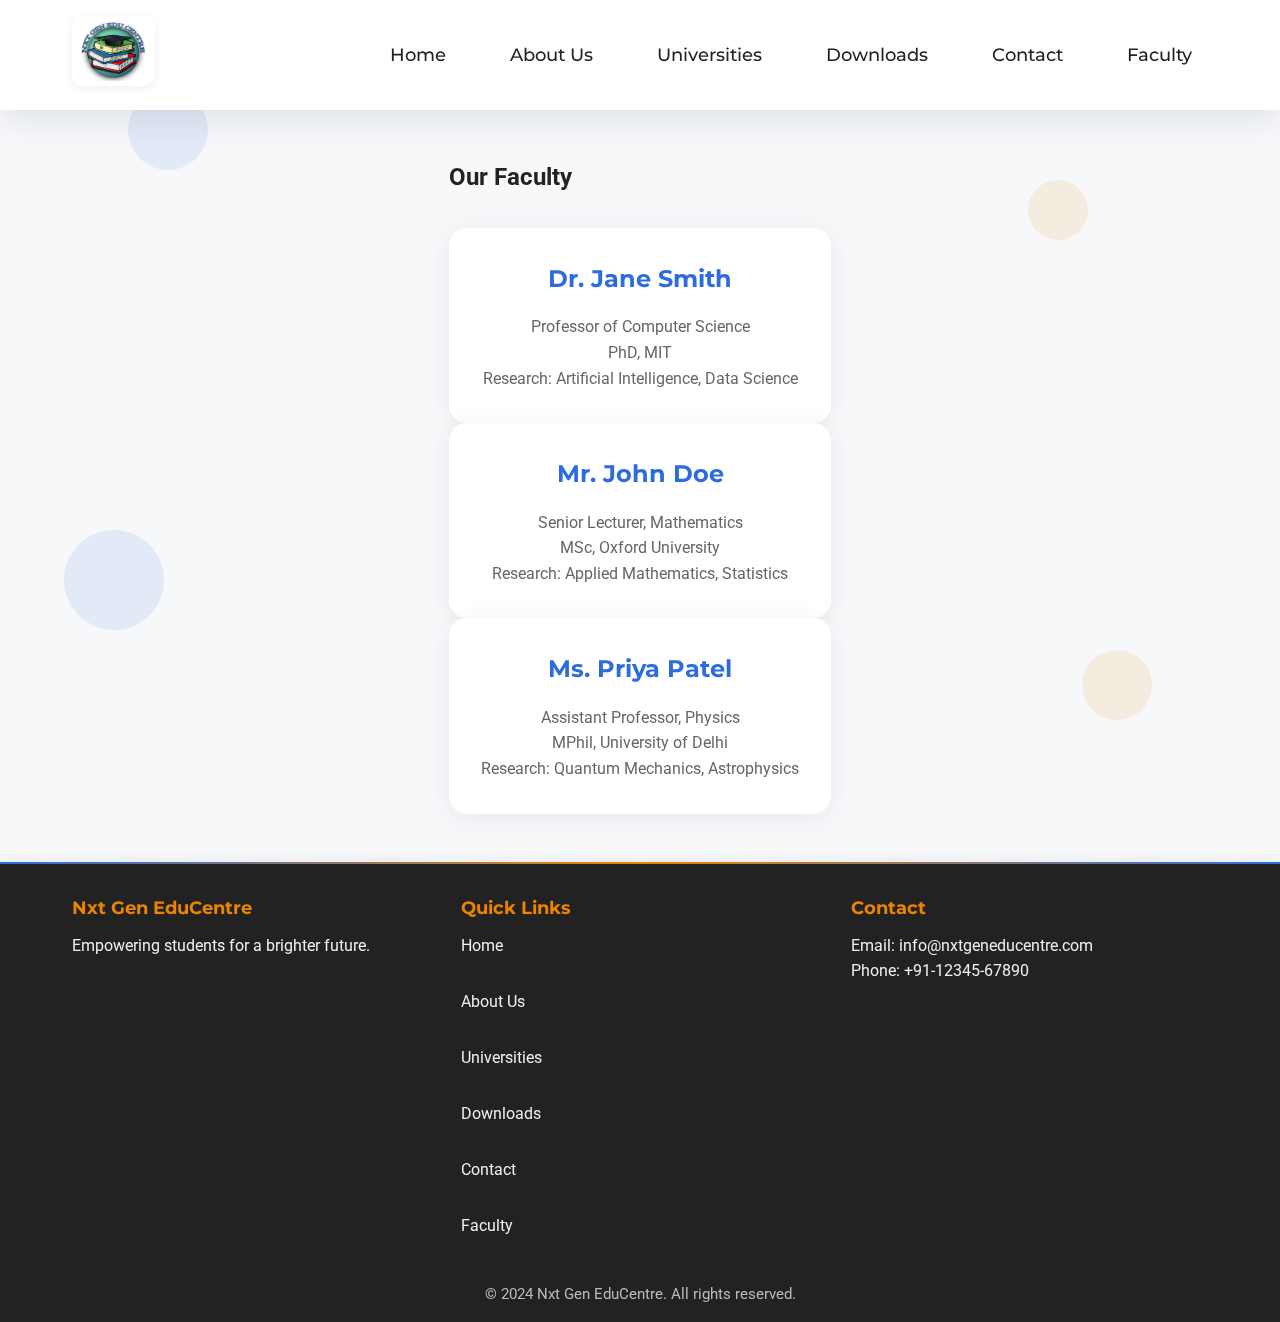
<file: Faculty.html>
<!DOCTYPE html>
<html lang="en">
<head>
  <meta charset="UTF-8">
  <meta name="viewport" content="width=device-width, initial-scale=1.0">
  <title>Faculty - Nxt Gen EduCentre</title>
  <link href="https://fonts.googleapis.com/css2?family=Montserrat:wght@400;700&family=Roboto:wght@300;400;500&display=swap" rel="stylesheet">
  <link rel="stylesheet" href="style.css">
  <link rel="icon" type="image/x-icon" href="favicon.ico">
</head>
<body>
  <!-- Floating Background -->
  <div class="floating-shapes">
    <div class="floating-shape"></div>
    <div class="floating-shape"></div>
    <div class="floating-shape"></div>
    <div class="floating-shape"></div>
  </div>

  <!-- Header/Navbar -->
  <header>
    <nav class="navbar">
      <a href="index.html">
        <img src="logo.jpg" alt="Nxt Gen Edu Centre Logo" style="height:70px; border-radius:10px; background:#fff; padding:4px 8px; box-shadow:0 2px 8px rgba(0,0,0,0.07); margin-right:24px; display:inline-block;">
      </a>
      <div class="nav-links">
        <a href="index.html">Home</a>
        <a href="About Us.html">About Us</a>
        <a href="Universities.html">Universities</a>
        <a href="Downloads.html">Downloads</a>
        <a href="Contact.html">Contact</a>
        <a href="Faculty.html" class="active">Faculty</a>
      </div>
    </nav>
  </header>

  <!-- Main Content -->
  <main class="main-content">
    <section class="features-section scroll-animate">
      <h2>Our Faculty</h2>
      <div class="features-grid">
        <!-- Faculty Member 1 -->
        <div class="feature-card">
          <h3>Dr. Jane Smith</h3>
          <p>Professor of Computer Science<br>
          PhD, MIT<br>
          Research: Artificial Intelligence, Data Science</p>
        </div>
        <!-- Faculty Member 2 -->
        <div class="feature-card">
          <h3>Mr. John Doe</h3>
          <p>Senior Lecturer, Mathematics<br>
          MSc, Oxford University<br>
          Research: Applied Mathematics, Statistics</p>
        </div>
        <!-- Faculty Member 3 -->
        <div class="feature-card">
          <h3>Ms. Priya Patel</h3>
          <p>Assistant Professor, Physics<br>
          MPhil, University of Delhi<br>
          Research: Quantum Mechanics, Astrophysics</p>
        </div>
        <!-- Add more faculty as needed -->
      </div>
    </section>
  </main>

  <!-- Footer -->
  <footer class="footer">
    <div class="footer-content">
      <div class="footer-col">
        <h4>Nxt Gen EduCentre</h4>
        <p>Empowering students for a brighter future.</p>
      </div>
      <div class="footer-col">
        <h4>Quick Links</h4>
        <a href="index.html">Home</a><br>
        <a href="About Us.html">About Us</a><br>
        <a href="Universities.html">Universities</a><br>
        <a href="Downloads.html">Downloads</a><br>
        <a href="Contact.html">Contact</a><br>
        <a href="Faculty.html">Faculty</a>
      </div>
      <div class="footer-col">
        <h4>Contact</h4>
        <p>Email: info@nxtgeneducentre.com<br>Phone: +91-12345-67890</p>
      </div>
    </div>
    <div class="footer-bottom">
      &copy; 2024 Nxt Gen EduCentre. All rights reserved.
    </div>
  </footer>
</body>
</html>
</file>
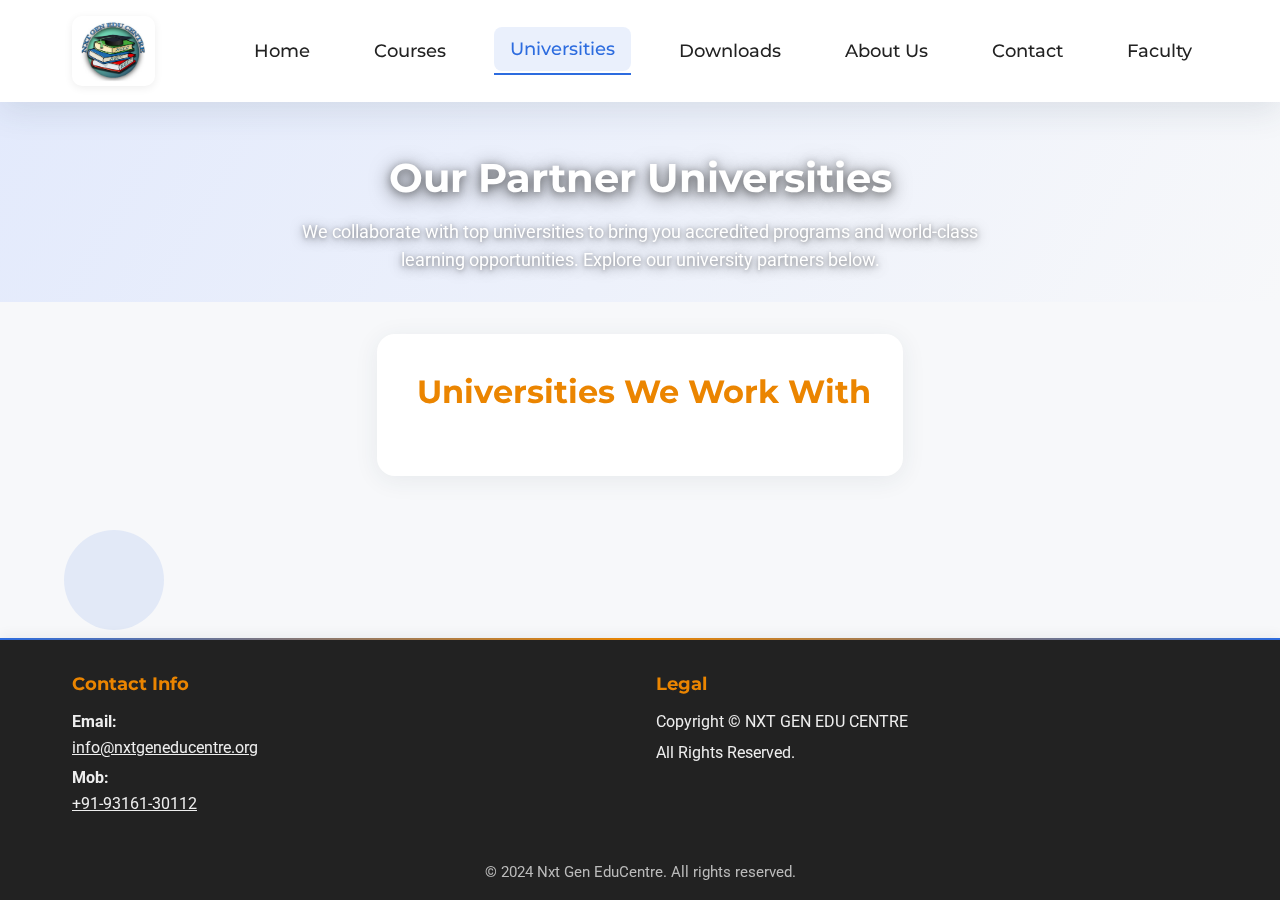
<file: Universities.html>
<!DOCTYPE html>
<html lang="en">
<head>
  <meta charset="UTF-8">
  <meta name="viewport" content="width=device-width, initial-scale=1.0">
  <title>Universities - Nxt Gen EduCentre</title>
  <!-- Google Fonts -->
  <link href="https://fonts.googleapis.com/css2?family=Montserrat:wght@400;700&family=Roboto:wght@300;400;500&display=swap" rel="stylesheet">
  <link rel="icon" type="image/x-icon" href="favicon.ico">
  <style>
    /* Same CSS as Home.html for consistency */
    :root { --primary: #2d6cdf; --accent: #eb8500; --bg: #f7f8fa; --text: #222; --card-bg: #fff; --footer-bg: #222; --footer-text: #eee; --shadow: 0 4px 24px rgba(44, 62, 80, 0.08); }
    * { box-sizing: border-box; margin: 0; padding: 0; }
    body { font-family: 'Roboto', Arial, sans-serif; background: var(--bg); color: var(--text); line-height: 1.6; min-height: 100vh; display: flex; flex-direction: column; overflow-x: hidden; }

    /* Floating background elements */
    .floating-shapes {
      position: fixed;
      top: 0;
      left: 0;
      width: 100%;
      height: 100%;
      pointer-events: none;
      z-index: -1;
    }
    .floating-shape {
      position: absolute;
      opacity: 0.1;
      animation: float 6s ease-in-out infinite;
    }
    .floating-shape:nth-child(1) {
      top: 10%;
      left: 10%;
      width: 80px;
      height: 80px;
      background: var(--primary);
      border-radius: 50%;
      animation-delay: 0s;
    }
    .floating-shape:nth-child(2) {
      top: 20%;
      right: 15%;
      width: 60px;
      height: 60px;
      background: var(--accent);
      border-radius: 50%;
      animation-delay: 2s;
    }
    .floating-shape:nth-child(3) {
      bottom: 30%;
      left: 5%;
      width: 100px;
      height: 100px;
      background: var(--primary);
      border-radius: 50%;
      animation-delay: 4s;
    }
    .floating-shape:nth-child(4) {
      bottom: 20%;
      right: 10%;
      width: 70px;
      height: 70px;
      background: var(--accent);
      border-radius: 50%;
      animation-delay: 1s;
    }
    @keyframes float {
      0%, 100% { transform: translateY(0px) rotate(0deg); }
      50% { transform: translateY(-20px) rotate(180deg); }
    }

    /* Logo animation */
    .navbar img {
      animation: logoGlow 3s ease-in-out infinite alternate;
    }
    @keyframes logoGlow {
      0% { box-shadow: 0 2px 8px rgba(0,0,0,0.07); }
      100% { box-shadow: 0 2px 20px rgba(45, 108, 223, 0.3); }
    }

    header { position: sticky; top: 0; background: rgba(255, 255, 255, 0.95); backdrop-filter: blur(10px); box-shadow: var(--shadow); z-index: 100; transition: all 0.3s; animation: slideDown 0.7s cubic-bezier(.77,0,.18,1) 0.1s both; }
    header:hover {
      background: rgba(255, 255, 255, 1);
      box-shadow: 0 8px 32px rgba(44, 62, 80, 0.12);
    }
    @keyframes slideDown { from { transform: translateY(-100%); opacity: 0; } to { transform: translateY(0); opacity: 1; } }
    .navbar { display: flex; align-items: center; justify-content: space-between; max-width: 1200px; margin: 0 auto; padding: 1rem 2rem; }
    .nav-links { display: flex; gap: 2rem; }
    .nav-links a { text-decoration: none; color: var(--text); font-family: 'Montserrat', sans-serif; font-weight: 500; font-size: 1.1rem; position: relative; transition: all 0.3s; padding: 0.5rem 1rem; border-radius: 8px; }
    .nav-links a::after { content: ''; display: block; height: 2px; width: 0; background: var(--primary); transition: width 0.3s; position: absolute; left: 0; bottom: -4px; }
    .nav-links a:hover, .nav-links .active { color: var(--primary); background: rgba(45, 108, 223, 0.1); transform: translateY(-2px); }
    .nav-links a:hover::after, .nav-links .active::after { width: 100%; }
    .search-bar input { padding: 0.5rem 1rem; border: 1px solid #ddd; border-radius: 20px; font-size: 1rem; outline: none; transition: all 0.3s; background: rgba(255, 255, 255, 0.8); }
    .search-bar input:focus { border: 1.5px solid var(--primary); background: white; transform: scale(1.05); box-shadow: 0 4px 12px rgba(45, 108, 223, 0.2); }

    /* Enhanced hero section */
    .hero { display: flex; flex-direction: column; align-items: center; justify-content: center; min-height: 200px; background: linear-gradient(120deg, #e3eafc 0%, #f7f8fa 100%); text-align: center; padding: 2rem 1rem 1rem 1rem; animation: fadeIn 1.2s 0.2s both; position: relative; overflow: hidden; }
    .hero::before {
      content: '';
      position: absolute;
      top: 0;
      left: 0;
      right: 0;
      bottom: 0;
      background: url('https://images.unsplash.com/photo-1541339907198-e08756dedf3f?auto=format&fit=crop&w=1200&q=80') center center/cover no-repeat;
      opacity: 0.6;
      z-index: 0;
      animation: heroZoom 20s ease-in-out infinite;
      filter: brightness(1.1) contrast(1.2) saturate(1.3);
    }
    @keyframes heroZoom {
      0%, 100% { transform: scale(1); }
      50% { transform: scale(1.1); }
    }
    .hero-content {
      position: relative;
      z-index: 1;
      animation: heroContentSlide 1.5s ease-out 0.5s both;
    }
    @keyframes heroContentSlide {
      from { 
        opacity: 0; 
        transform: translateY(50px) scale(0.9); 
      }
      to { 
        opacity: 1; 
        transform: translateY(0) scale(1); 
      }
    }
    .hero h1 { font-family: 'Montserrat', serif; font-size: 2.5rem; color: #ffffff; margin-bottom: 0.5rem; font-weight: 700; text-shadow: 0 4px 20px rgba(0,0,0,0.6), 0 2px 8px rgba(0,0,0,0.4); animation: titleGlow 2s ease-in-out infinite alternate; }
    @keyframes titleGlow {
      0% { text-shadow: 0 4px 20px rgba(0,0,0,0.6), 0 2px 8px rgba(0,0,0,0.4); }
      100% { text-shadow: 0 4px 25px rgba(0,0,0,0.8), 0 2px 12px rgba(45, 108, 223, 0.4); }
    }
    .hero p { font-size: 1.1rem; color: #ffffff; max-width: 700px; margin: 0 auto; animation: textFadeIn 2s ease-out 1s both; text-shadow: 0 2px 12px rgba(0,0,0,0.5), 0 1px 4px rgba(0,0,0,0.3); }
    @keyframes textFadeIn {
      from { opacity: 0; transform: translateY(20px); }
      to { opacity: 1; transform: translateY(0); }
    }

    .main-content { display: flex; flex-wrap: wrap; gap: 2rem; max-width: 1200px; margin: 2rem auto; padding: 0 2rem; animation: fadeIn 1.2s 0.4s both; }
    .universities-section { flex: 2 1 350px; background: var(--card-bg); border-radius: 18px; box-shadow: var(--shadow); padding: 2rem 2rem 2rem 2.5rem; display: flex; flex-direction: column; gap: 1.2rem; animation: slideInLeft 1.1s 0.5s both; transition: all 0.3s; position: relative; overflow: hidden; }
    .universities-section::before {
      content: '';
      position: absolute;
      top: 0;
      left: -100%;
      width: 100%;
      height: 100%;
      background: linear-gradient(90deg, transparent, rgba(45, 108, 223, 0.1), transparent);
      transition: left 0.5s;
    }
    .universities-section:hover::before {
      left: 100%;
    }
    .universities-section:hover {
      transform: translateY(-5px);
      box-shadow: 0 8px 32px rgba(44, 62, 80, 0.15);
    }
    @keyframes slideInLeft { from { opacity: 0; transform: translateX(-60px); } to { opacity: 1; transform: translateX(0); } }
    .universities-section h2 { font-family: 'Montserrat', serif; color: var(--accent); font-size: 2rem; margin-bottom: 0.5rem; }
    .universities-list { list-style: none; margin: 0; padding: 0; }
    .universities-list li { background: #f0f4fa; margin-bottom: 0.7rem; padding: 0.8rem 1.2rem; border-radius: 8px; font-size: 1.08rem; color: #333; transition: all 0.3s; position: relative; overflow: hidden; }
    .universities-list li::before {
      content: '';
      position: absolute;
      top: 0;
      left: -100%;
      width: 100%;
      height: 100%;
      background: linear-gradient(90deg, transparent, rgba(45, 108, 223, 0.1), transparent);
      transition: left 0.5s;
    }
    .universities-list li:hover::before {
      left: 100%;
    }
    .universities-list li:hover { background: #e3eafc; transform: translateX(10px); box-shadow: 0 4px 12px rgba(45, 108, 223, 0.2); }
    .sidebar-section { flex: 1 1 280px; display: flex; flex-direction: column; gap: 1.5rem; align-items: center; animation: slideInRight 1.1s 0.7s both; }
    @keyframes slideInRight { from { opacity: 0; transform: translateX(60px); } to { opacity: 1; transform: translateX(0); } }
    .sidebar-section h3 { font-family: 'Montserrat', serif; color: var(--primary); font-size: 1.4rem; margin-bottom: 1rem; }
    .sidebar-links { display: flex; flex-direction: column; gap: 1rem; width: 100%; }
    .sidebar-link { background: var(--card-bg); border-radius: 14px; box-shadow: var(--shadow); padding: 1rem 1.5rem; text-align: center; font-size: 1.1rem; color: var(--primary); text-decoration: none; font-family: 'Montserrat', sans-serif; font-weight: 500; transition: all 0.3s; position: relative; overflow: hidden; animation: fadeIn 1.2s 0.8s both; }
    .sidebar-link::before {
      content: '';
      position: absolute;
      top: 0;
      left: -100%;
      width: 100%;
      height: 100%;
      background: linear-gradient(90deg, transparent, rgba(255, 255, 255, 0.4), transparent);
      transition: left 0.5s;
    }
    .sidebar-link:hover::before {
      left: 100%;
    }
    .sidebar-link:hover { background: var(--primary); color: #fff; transform: translateY(-8px) scale(1.05); box-shadow: 0 12px 24px rgba(45, 108, 223, 0.3); }

    /* Enhanced footer */
    .footer { background: var(--footer-bg); color: var(--footer-text); padding: 2rem 0 1rem 0; margin-top: auto; font-size: 1rem; box-shadow: 0 -2px 12px rgba(44, 62, 80, 0.07); animation: fadeIn 1.2s 1.1s both; position: relative; }
    .footer::before {
      content: '';
      position: absolute;
      top: 0;
      left: 0;
      right: 0;
      height: 2px;
      background: linear-gradient(90deg, var(--primary), var(--accent), var(--primary));
      animation: footerGlow 3s ease-in-out infinite;
    }
    @keyframes footerGlow {
      0%, 100% { opacity: 0.5; }
      50% { opacity: 1; }
    }
    .footer-content { max-width: 1200px; margin: 0 auto; display: flex; flex-wrap: wrap; gap: 2rem; justify-content: space-between; align-items: flex-start; padding: 0 2rem; }
    .footer-col { flex: 1 1 220px; margin-bottom: 1.2rem; animation: fadeInUp 1s ease-out 1.2s both; }
    .footer-col h4 { color: var(--accent); font-family: 'Montserrat', serif; margin-bottom: 0.7rem; font-size: 1.1rem; animation: glow 2s ease-in-out infinite alternate; }
    @keyframes glow {
      0% { text-shadow: 0 0 5px rgba(235, 133, 0, 0.5); }
      100% { text-shadow: 0 0 15px rgba(235, 133, 0, 0.8); }
    }
    .footer-col p, .footer-col a { color: var(--footer-text); font-size: 1rem; text-decoration: none; margin-bottom: 0.3rem; display: block; transition: all 0.3s; }
    .footer-col a:hover { color: var(--primary); transform: translateX(5px); }
    .footer-bottom { text-align: center; color: #bbb; font-size: 0.95rem; margin-top: 1.2rem; animation: fadeIn 1s ease-out 1.5s both; }

    /* Scroll-triggered animations */
    .scroll-animate {
      opacity: 0;
      transform: translateY(30px);
      transition: all 0.6s ease-out;
    }
    .scroll-animate.visible {
      opacity: 1;
      transform: translateY(0);
    }

    /* Loading animation */
    .loading {
      position: fixed;
      top: 0;
      left: 0;
      width: 100%;
      height: 100%;
      background: var(--bg);
      display: flex;
      justify-content: center;
      align-items: center;
      z-index: 9999;
      animation: fadeOut 1s ease-out 2s forwards;
    }
    .loading-spinner {
      width: 50px;
      height: 50px;
      border: 3px solid #f3f3f3;
      border-top: 3px solid var(--primary);
      border-radius: 50%;
      animation: spin 1s linear infinite;
    }
    @keyframes spin {
      0% { transform: rotate(0deg); }
      100% { transform: rotate(360deg); }
    }
    @keyframes fadeOut {
      to { opacity: 0; visibility: hidden; }
    }

    @media (max-width: 900px) { .main-content, .footer-content { flex-direction: column; gap: 2.5rem; padding: 0 1rem; } .navbar { flex-direction: column; gap: 1rem; padding: 1rem 1rem; } .hero h1 { font-size: 2rem; } .hero p { font-size: 1rem; } .hero { min-height: 150px; padding: 1.5rem 1rem 1rem 1rem; } }
    @media (max-width: 600px) { .hero h1 { font-size: 1.6rem; } .universities-section, .sidebar-section { padding: 1.2rem; } .footer-content { padding: 0 0.5rem; } .floating-shapes { display: none; } }
  </style>
</head>
<body>
  <!-- Floating background shapes -->
  <div class="floating-shapes">
    <div class="floating-shape"></div>
    <div class="floating-shape"></div>
    <div class="floating-shape"></div>
    <div class="floating-shape"></div>
  </div>

  <header>
    <nav class="navbar">
      <a href="index.html">
        <img src="logo.jpg" alt="Nxt Gen Edu Centre Logo" style="height:70px; border-radius:10px; background:#fff; padding:4px 8px; box-shadow:0 2px 8px rgba(0,0,0,0.07); margin-right:24px; display:inline-block; vertical-align:middle;">
      </a>
      <div class="nav-links">
        <a href="index.html">Home</a>
        <a href="Courses.html">Courses</a>
        <a href="Universities.html" class="active">Universities</a>
        <a href="Downloads.html">Downloads</a>
        <a href="About Us.html">About Us</a>
        <a href="Contact.html">Contact</a>
        <a href="Faculty.html">Faculty</a>
      </div>
    </nav>
  </header>

  <section class="hero">
    <div class="hero-content">
      <h1>Our Partner Universities</h1>
      <p>We collaborate with top universities to bring you accredited programs and world-class learning opportunities. Explore our university partners below.</p>
    </div>
  </section>

  <main class="main-content">
    <section class="universities-section scroll-animate">
      <h2>Universities We Work With</h2>
      <ul class="universities-list">
        <!-- University names removed as requested -->
      </ul>
    </section>
  </main>

  <footer class="footer">
    <div class="footer-content">
      <div class="footer-col">
        <h4>Contact Info</h4>
        <p><strong>Email:</strong> <a href="mailto:info@nxtgeneducentre.org" style="color: inherit; text-decoration: underline;">info@nxtgeneducentre.org</a></p>
        <p><strong>Mob:</strong> <a href="tel:+919316130112" style="color: inherit; text-decoration: underline;">+91-93161-30112</a></p>
      </div>
      <div class="footer-col">
        <h4>Legal</h4>
        <p>Copyright © NXT GEN EDU CENTRE</p>
        <p>All Rights Reserved.</p>
      </div>
    </div>
    <div class="footer-bottom">
      &copy; 2024 Nxt Gen EduCentre. All rights reserved.
    </div>
  </footer>

  <script>
    // Scroll animation observer
    const observerOptions = {
      threshold: 0.1,
      rootMargin: '0px 0px -50px 0px'
    };

    const observer = new IntersectionObserver((entries) => {
      entries.forEach(entry => {
        if (entry.isIntersecting) {
          entry.target.classList.add('visible');
        }
      });
    }, observerOptions);

    // Observe all scroll-animate elements
    document.querySelectorAll('.scroll-animate').forEach(el => {
      observer.observe(el);
    });

    // Add hover effects to navigation
    document.querySelectorAll('.nav-links a').forEach(link => {
      link.addEventListener('mouseenter', function() {
        this.style.transform = 'translateY(-2px) scale(1.05)';
      });
      
      link.addEventListener('mouseleave', function() {
        this.style.transform = 'translateY(0) scale(1)';
      });
    });

    // Add parallax effect to floating shapes
    window.addEventListener('scroll', () => {
      const scrolled = window.pageYOffset;
      const shapes = document.querySelectorAll('.floating-shape');
      
      shapes.forEach((shape, index) => {
        const speed = 0.5 + (index * 0.1);
        shape.style.transform = `translateY(${scrolled * speed}px) rotate(${scrolled * 0.1}deg)`;
      });
    });

    // Add smooth scroll for anchor links
    document.querySelectorAll('a[href^="#"]').forEach(anchor => {
      anchor.addEventListener('click', function (e) {
        e.preventDefault();
        const target = document.querySelector(this.getAttribute('href'));
        if (target) {
          target.scrollIntoView({
            behavior: 'smooth',
            block: 'start'
          });
        }
      });
    });
  </script>
</body>
</html>
</file>
<file: style.css>
/*
Theme Name: Nxt Gen EduCentre
Description: A modern, responsive educational website theme with animations and interactive effects
Version: 1.0
Author: Nxt Gen EduCentre
Author URI: http://sign-x.in/
Text Domain: nxtgen-educentre
*/

/* Import Google Fonts */
@import url('https://fonts.googleapis.com/css2?family=Montserrat:wght@400;700&family=Roboto:wght@300;400;500&display=swap');

/* CSS Variables */
:root { 
  --primary: #2d6cdf; 
  --accent: #eb8500; 
  --bg: #f7f8fa; 
  --text: #222; 
  --card-bg: #fff; 
  --footer-bg: #222; 
  --footer-text: #eee; 
  --shadow: 0 4px 24px rgba(44, 62, 80, 0.08); 
}

/* Reset and Base Styles */
* { 
  box-sizing: border-box; 
  margin: 0; 
  padding: 0; 
}

body { 
  font-family: 'Roboto', Arial, sans-serif; 
  background: var(--bg); 
  color: var(--text); 
  line-height: 1.6; 
  min-height: 100vh; 
  display: flex; 
  flex-direction: column; 
  overflow-x: hidden; 
}

/* WordPress Admin Bar Adjustment */
.admin-bar header {
  top: 32px;
}

@media (max-width: 782px) {
  .admin-bar header {
    top: 46px;
  }
}

/* Floating background elements */
.floating-shapes {
  position: fixed;
  top: 0;
  left: 0;
  width: 100%;
  height: 100%;
  pointer-events: none;
  z-index: -1;
}

.floating-shape {
  position: absolute;
  opacity: 0.1;
  animation: float 6s ease-in-out infinite;
}

.floating-shape:nth-child(1) {
  top: 10%;
  left: 10%;
  width: 80px;
  height: 80px;
  background: var(--primary);
  border-radius: 50%;
  animation-delay: 0s;
}

.floating-shape:nth-child(2) {
  top: 20%;
  right: 15%;
  width: 60px;
  height: 60px;
  background: var(--accent);
  border-radius: 50%;
  animation-delay: 2s;
}

.floating-shape:nth-child(3) {
  bottom: 30%;
  left: 5%;
  width: 100px;
  height: 100px;
  background: var(--primary);
  border-radius: 50%;
  animation-delay: 4s;
}

.floating-shape:nth-child(4) {
  bottom: 20%;
  right: 10%;
  width: 70px;
  height: 70px;
  background: var(--accent);
  border-radius: 50%;
  animation-delay: 1s;
}

@keyframes float {
  0%, 100% { transform: translateY(0px) rotate(0deg); }
  50% { transform: translateY(-20px) rotate(180deg); }
}

/* Logo animation */
.navbar img {
  animation: logoGlow 3s ease-in-out infinite alternate;
}

@keyframes logoGlow {
  0% { box-shadow: 0 2px 8px rgba(0,0,0,0.07); }
  100% { box-shadow: 0 2px 20px rgba(45, 108, 223, 0.3); }
}

/* Header Styles */
header { 
  position: sticky; 
  top: 0; 
  background: rgba(255, 255, 255, 0.95); 
  backdrop-filter: blur(10px); 
  box-shadow: var(--shadow); 
  z-index: 100; 
  transition: all 0.3s; 
  animation: slideDown 0.7s cubic-bezier(.77,0,.18,1) 0.1s both; 
}

header:hover {
  background: rgba(255, 255, 255, 1);
  box-shadow: 0 8px 32px rgba(44, 62, 80, 0.12);
}

@keyframes slideDown { 
  from { transform: translateY(-100%); opacity: 0; } 
  to { transform: translateY(0); opacity: 1; } 
}

.navbar { 
  display: flex; 
  align-items: center; 
  justify-content: space-between; 
  max-width: 1200px; 
  margin: 0 auto; 
  padding: 1rem 2rem; 
}

.nav-links { 
  display: flex; 
  gap: 2rem; 
}

.nav-links a { 
  text-decoration: none; 
  color: var(--text); 
  font-family: 'Montserrat', sans-serif; 
  font-weight: 500; 
  font-size: 1.1rem; 
  position: relative; 
  transition: all 0.3s; 
  padding: 0.5rem 1rem; 
  border-radius: 8px; 
}

.nav-links a::after { 
  content: ''; 
  display: block; 
  height: 2px; 
  width: 0; 
  background: var(--primary); 
  transition: width 0.3s; 
  position: absolute; 
  left: 0; 
  bottom: -4px; 
}

.nav-links a:hover, 
.nav-links .current-menu-item a { 
  color: var(--primary); 
  background: rgba(45, 108, 223, 0.1); 
  transform: translateY(-2px); 
}

.nav-links a:hover::after, 
.nav-links .current-menu-item a::after { 
  width: 100%; 
}

.search-bar input { 
  padding: 0.5rem 1rem; 
  border: 1px solid #ddd; 
  border-radius: 20px; 
  font-size: 1rem; 
  outline: none; 
  transition: all 0.3s; 
  background: rgba(255, 255, 255, 0.8); 
}

.search-bar input:focus { 
  border: 1.5px solid var(--primary); 
  background: white; 
  transform: scale(1.05); 
  box-shadow: 0 4px 12px rgba(45, 108, 223, 0.2); 
}

/* Hero Section */
.hero { 
  display: flex; 
  flex-direction: column; 
  align-items: center; 
  justify-content: center; 
  min-height: 250px; 
  background: linear-gradient(120deg, #e3eafc 0%, #f7f8fa 100%); 
  text-align: center; 
  padding: 2rem 1rem 1rem 1rem; 
  animation: fadeIn 1.2s 0.2s both; 
  position: relative; 
  overflow: hidden; 
}

.hero::before {
  content: '';
  position: absolute;
  top: 0;
  left: 0;
  right: 0;
  bottom: 0;
  background: url('https://images.unsplash.com/photo-1523240798132-8757214e76ba?auto=format&fit=crop&w=1200&q=80') center center/cover no-repeat;
  opacity: 0.6;
  z-index: 0;
  animation: heroZoom 20s ease-in-out infinite;
  filter: brightness(1.1) contrast(1.2) saturate(1.3);
}

@keyframes heroZoom {
  0%, 100% { transform: scale(1); }
  50% { transform: scale(1.1); }
}

.hero-content {
  position: relative;
  z-index: 1;
  animation: heroContentSlide 1.5s ease-out 0.5s both;
}

@keyframes heroContentSlide {
  from { 
    opacity: 0; 
    transform: translateY(50px) scale(0.9); 
  }
  to { 
    opacity: 1; 
    transform: translateY(0) scale(1); 
  }
}

.hero h1 { 
  font-family: 'Montserrat', serif; 
  font-size: 2.8rem; 
  color: #ffffff; 
  margin-bottom: 0.5rem; 
  font-weight: 700; 
  text-shadow: 0 4px 20px rgba(0,0,0,0.6), 0 2px 8px rgba(0,0,0,0.4); 
  animation: titleGlow 2s ease-in-out infinite alternate; 
}

@keyframes titleGlow {
  0% { text-shadow: 0 4px 20px rgba(0,0,0,0.6), 0 2px 8px rgba(0,0,0,0.4); }
  100% { text-shadow: 0 4px 25px rgba(0,0,0,0.8), 0 2px 12px rgba(45, 108, 223, 0.4); }
}

.hero p { 
  font-size: 1.2rem; 
  color: #ffffff; 
  max-width: 700px; 
  margin: 0 auto; 
  animation: textFadeIn 2s ease-out 1s both; 
  text-shadow: 0 2px 12px rgba(0,0,0,0.5), 0 1px 4px rgba(0,0,0,0.3); 
}

@keyframes textFadeIn {
  from { opacity: 0; transform: translateY(20px); }
  to { opacity: 1; transform: translateY(0); }
}

/* Main Content */
.main-content { 
  max-width: 1200px; 
  margin: 0 auto; 
  padding: 0 2rem; 
  animation: fadeIn 1.2s 0.4s both; 
}

@keyframes fadeIn { 
  from { opacity: 0; transform: translateY(40px); } 
  to { opacity: 1; transform: translateY(0); } 
}

/* Features Section */
.features-section { 
  display: grid; 
  grid-template-columns: repeat(auto-fit, minmax(300px, 1fr)); 
  gap: 2rem; 
  margin: 3rem 0; 
}

.feature-card { 
  background: var(--card-bg); 
  border-radius: 18px; 
  box-shadow: var(--shadow); 
  padding: 2rem; 
  text-align: center; 
  transition: all 0.3s; 
  position: relative; 
  overflow: hidden; 
  animation: slideInUp 1.1s 0.6s both; 
}

.feature-card::before {
  content: '';
  position: absolute;
  top: 0;
  left: -100%;
  width: 100%;
  height: 100%;
  background: linear-gradient(90deg, transparent, rgba(45, 108, 223, 0.1), transparent);
  transition: left 0.5s;
}

.feature-card:hover::before {
  left: 100%;
}

.feature-card:hover { 
  transform: translateY(-8px); 
  box-shadow: 0 12px 32px rgba(44, 62, 80, 0.15); 
}

@keyframes slideInUp { 
  from { opacity: 0; transform: translateY(60px); } 
  to { opacity: 1; transform: translateY(0); } 
}

.feature-card h3 { 
  font-family: 'Montserrat', serif; 
  color: var(--primary); 
  font-size: 1.5rem; 
  margin-bottom: 1rem; 
}

.feature-card p { 
  color: #666; 
  line-height: 1.6; 
}

/* CTA Section */
.cta-section { 
  text-align: center; 
  margin: 4rem 0; 
  padding: 3rem 2rem; 
  background: linear-gradient(135deg, var(--primary), var(--accent)); 
  border-radius: 20px; 
  color: white; 
  animation: slideInUp 1.1s 0.8s both; 
}

.cta-section h2 { 
  font-family: 'Montserrat', serif; 
  font-size: 2.5rem; 
  margin-bottom: 1rem; 
}

.cta-section p { 
  font-size: 1.2rem; 
  margin-bottom: 2rem; 
  opacity: 0.9; 
}

.cta-button { 
  display: inline-block; 
  background: white; 
  color: var(--primary); 
  padding: 1rem 2rem; 
  border-radius: 50px; 
  text-decoration: none; 
  font-family: 'Montserrat', sans-serif; 
  font-weight: 600; 
  font-size: 1.1rem; 
  transition: all 0.3s; 
  position: relative; 
  overflow: hidden; 
}

.cta-button::before {
  content: '';
  position: absolute;
  top: 0;
  left: -100%;
  width: 100%;
  height: 100%;
  background: linear-gradient(90deg, transparent, rgba(45, 108, 223, 0.1), transparent);
  transition: left 0.5s;
}

.cta-button:hover::before {
  left: 100%;
}

.cta-button:hover { 
  transform: translateY(-3px) scale(1.05); 
  box-shadow: 0 8px 25px rgba(0,0,0,0.2); 
}

/* Courses Grid */
.courses-grid { 
  display: grid; 
  grid-template-columns: repeat(auto-fit, minmax(350px, 1fr)); 
  gap: 2rem; 
  margin: 3rem 0; 
}

.course-card { 
  background: var(--card-bg); 
  border-radius: 18px; 
  box-shadow: var(--shadow); 
  overflow: hidden; 
  transition: all 0.3s; 
  position: relative; 
  animation: slideInUp 1.1s 0.6s both; 
}

.course-card::before {
  content: '';
  position: absolute;
  top: 0;
  left: -100%;
  width: 100%;
  height: 100%;
  background: linear-gradient(90deg, transparent, rgba(45, 108, 223, 0.1), transparent);
  transition: left 0.5s;
}

.course-card:hover::before {
  left: 100%;
}

.course-card:hover { 
  transform: translateY(-8px); 
  box-shadow: 0 12px 32px rgba(44, 62, 80, 0.15); 
}

.course-card h3 { 
  font-family: 'Montserrat', serif; 
  color: var(--primary); 
  font-size: 1.4rem; 
  margin-bottom: 1rem; 
  padding: 1.5rem 1.5rem 0.5rem; 
}

.course-card p { 
  color: #666; 
  line-height: 1.6; 
  padding: 0 1.5rem 1.5rem; 
}

/* Universities Grid */
.universities-grid { 
  display: grid; 
  grid-template-columns: repeat(auto-fit, minmax(300px, 1fr)); 
  gap: 2rem; 
  margin: 3rem 0; 
}

.university-card { 
  background: var(--card-bg); 
  border-radius: 18px; 
  box-shadow: var(--shadow); 
  padding: 2rem; 
  text-align: center; 
  transition: all 0.3s; 
  position: relative; 
  overflow: hidden; 
  animation: slideInUp 1.1s 0.6s both; 
}

.university-card::before {
  content: '';
  position: absolute;
  top: 0;
  left: -100%;
  width: 100%;
  height: 100%;
  background: linear-gradient(90deg, transparent, rgba(45, 108, 223, 0.1), transparent);
  transition: left 0.5s;
}

.university-card:hover::before {
  left: 100%;
}

.university-card:hover { 
  transform: translateY(-8px); 
  box-shadow: 0 12px 32px rgba(44, 62, 80, 0.15); 
}

.university-card h3 { 
  font-family: 'Montserrat', serif; 
  color: var(--primary); 
  font-size: 1.4rem; 
  margin-bottom: 1rem; 
}

.university-card p { 
  color: #666; 
  line-height: 1.6; 
}

/* Downloads Grid */
.downloads-grid { 
  display: grid; 
  grid-template-columns: repeat(auto-fit, minmax(300px, 1fr)); 
  gap: 2rem; 
  margin: 3rem 0; 
}

.download-card { 
  background: var(--card-bg); 
  border-radius: 18px; 
  box-shadow: var(--shadow); 
  padding: 2rem; 
  text-align: center; 
  transition: all 0.3s; 
  position: relative; 
  overflow: hidden; 
  animation: slideInUp 1.1s 0.6s both; 
}

.download-card::before {
  content: '';
  position: absolute;
  top: 0;
  left: -100%;
  width: 100%;
  height: 100%;
  background: linear-gradient(90deg, transparent, rgba(45, 108, 223, 0.1), transparent);
  transition: left 0.5s;
}

.download-card:hover::before {
  left: 100%;
}

.download-card:hover { 
  transform: translateY(-8px); 
  box-shadow: 0 12px 32px rgba(44, 62, 80, 0.15); 
}

.download-card h3 { 
  font-family: 'Montserrat', serif; 
  color: var(--primary); 
  font-size: 1.4rem; 
  margin-bottom: 1rem; 
}

.download-card p { 
  color: #666; 
  line-height: 1.6; 
  margin-bottom: 1.5rem; 
}

.download-button { 
  display: inline-block; 
  background: var(--primary); 
  color: white; 
  padding: 0.8rem 1.5rem; 
  border-radius: 8px; 
  text-decoration: none; 
  font-family: 'Montserrat', sans-serif; 
  font-weight: 600; 
  transition: all 0.3s; 
  position: relative; 
  overflow: hidden; 
}

.download-button::before {
  content: '';
  position: absolute;
  top: 0;
  left: -100%;
  width: 100%;
  height: 100%;
  background: linear-gradient(90deg, transparent, rgba(255, 255, 255, 0.3), transparent);
  transition: left 0.5s;
}

.download-button:hover::before {
  left: 100%;
}

.download-button:hover { 
  background: var(--accent); 
  transform: translateY(-2px) scale(1.03); 
  box-shadow: 0 8px 20px rgba(235, 133, 0, 0.4); 
}

/* Contact Form */
.contact-section { 
  flex: 2 1 350px; 
  background: var(--card-bg); 
  border-radius: 18px; 
  box-shadow: var(--shadow); 
  padding: 2rem 2rem 2rem 2.5rem; 
  display: flex; 
  flex-direction: column; 
  gap: 1.2rem; 
  animation: slideInLeft 1.1s 0.5s both; 
  transition: all 0.3s; 
  position: relative; 
  overflow: hidden; 
}

.contact-section::before {
  content: '';
  position: absolute;
  top: 0;
  left: -100%;
  width: 100%;
  height: 100%;
  background: linear-gradient(90deg, transparent, rgba(45, 108, 223, 0.1), transparent);
  transition: left 0.5s;
}

.contact-section:hover::before {
  left: 100%;
}

.contact-section:hover {
  transform: translateY(-5px);
  box-shadow: 0 8px 32px rgba(44, 62, 80, 0.15);
}

@keyframes slideInLeft { 
  from { opacity: 0; transform: translateX(-60px); } 
  to { opacity: 1; transform: translateX(0); } 
}

.contact-section h2 { 
  font-family: 'Montserrat', serif; 
  color: var(--accent); 
  font-size: 2rem; 
  margin-bottom: 0.5rem; 
}

.contact-form { 
  display: flex; 
  flex-direction: column; 
  gap: 1rem; 
}

.contact-form input, 
.contact-form textarea { 
  padding: 0.8rem 1rem; 
  border: 1px solid #ccc; 
  border-radius: 8px; 
  font-size: 1rem; 
  font-family: 'Roboto', Arial, sans-serif; 
  transition: all 0.3s; 
  background: rgba(255, 255, 255, 0.9); 
}

.contact-form input:focus, 
.contact-form textarea:focus { 
  border: 2px solid var(--primary); 
  background: white; 
  transform: scale(1.02); 
  box-shadow: 0 4px 12px rgba(45, 108, 223, 0.2); 
  outline: none; 
}

.contact-form textarea { 
  min-height: 100px; 
  resize: vertical; 
}

.contact-form button { 
  background: var(--primary); 
  color: #fff; 
  border: none; 
  border-radius: 8px; 
  padding: 0.8rem 1.5rem; 
  font-size: 1.1rem; 
  font-family: 'Montserrat', sans-serif; 
  font-weight: 600; 
  cursor: pointer; 
  transition: all 0.3s; 
  position: relative; 
  overflow: hidden; 
}

.contact-form button::before {
  content: '';
  position: absolute;
  top: 0;
  left: -100%;
  width: 100%;
  height: 100%;
  background: linear-gradient(90deg, transparent, rgba(255, 255, 255, 0.3), transparent);
  transition: left 0.5s;
}

.contact-form button:hover::before {
  left: 100%;
}

.contact-form button:hover { 
  background: var(--accent); 
  transform: translateY(-2px) scale(1.03); 
  box-shadow: 0 8px 20px rgba(235, 133, 0, 0.4); 
}

/* Sidebar */
.sidebar-section { 
  flex: 1 1 280px; 
  display: flex; 
  flex-direction: column; 
  gap: 1.5rem; 
  align-items: center; 
  animation: slideInRight 1.1s 0.7s both; 
}

@keyframes slideInRight { 
  from { opacity: 0; transform: translateX(60px); } 
  to { opacity: 1; transform: translateX(0); } 
}

.sidebar-section h3 { 
  font-family: 'Montserrat', serif; 
  color: var(--primary); 
  font-size: 1.4rem; 
  margin-bottom: 1rem; 
}

.sidebar-links { 
  display: flex; 
  flex-direction: column; 
  gap: 1rem; 
  width: 100%; 
}

.sidebar-link { 
  background: var(--card-bg); 
  border-radius: 14px; 
  box-shadow: var(--shadow); 
  padding: 1rem 1.5rem; 
  text-align: center; 
  font-size: 1.1rem; 
  color: var(--primary); 
  text-decoration: none; 
  font-family: 'Montserrat', sans-serif; 
  font-weight: 500; 
  transition: all 0.3s; 
  position: relative; 
  overflow: hidden; 
  animation: fadeIn 1.2s 0.8s both; 
}

.sidebar-link::before {
  content: '';
  position: absolute;
  top: 0;
  left: -100%;
  width: 100%;
  height: 100%;
  background: linear-gradient(90deg, transparent, rgba(255, 255, 255, 0.4), transparent);
  transition: left 0.5s;
}

.sidebar-link:hover::before {
  left: 100%;
}

.sidebar-link:hover { 
  background: var(--primary); 
  color: #fff; 
  transform: translateY(-8px) scale(1.05); 
  box-shadow: 0 12px 24px rgba(45, 108, 223, 0.3); 
}

/* Footer */
.footer { 
  background: var(--footer-bg); 
  color: var(--footer-text); 
  padding: 2rem 0 1rem 0; 
  margin-top: auto; 
  font-size: 1rem; 
  box-shadow: 0 -2px 12px rgba(44, 62, 80, 0.07); 
  animation: fadeIn 1.2s 1.1s both; 
  position: relative; 
}

.footer::before {
  content: '';
  position: absolute;
  top: 0;
  left: 0;
  right: 0;
  height: 2px;
  background: linear-gradient(90deg, var(--primary), var(--accent), var(--primary));
  animation: footerGlow 3s ease-in-out infinite;
}

@keyframes footerGlow {
  0%, 100% { opacity: 0.5; }
  50% { opacity: 1; }
}

.footer-content { 
  max-width: 1200px; 
  margin: 0 auto; 
  display: flex; 
  flex-wrap: wrap; 
  gap: 2rem; 
  justify-content: space-between; 
  align-items: flex-start; 
  padding: 0 2rem; 
}

.footer-col { 
  flex: 1 1 220px; 
  margin-bottom: 1.2rem; 
  animation: fadeInUp 1s ease-out 1.2s both; 
}

.footer-col h4 { 
  color: var(--accent); 
  font-family: 'Montserrat', serif; 
  margin-bottom: 0.7rem; 
  font-size: 1.1rem; 
  animation: glow 2s ease-in-out infinite alternate; 
}

@keyframes glow {
  0% { text-shadow: 0 0 5px rgba(235, 133, 0, 0.5); }
  100% { text-shadow: 0 0 15px rgba(235, 133, 0, 0.8); }
}

.footer-col p, 
.footer-col a { 
  color: var(--footer-text); 
  font-size: 1rem; 
  text-decoration: none; 
  margin-bottom: 0.3rem; 
  display: block; 
  transition: all 0.3s; 
}

.footer-col a:hover { 
  color: var(--primary); 
  transform: translateX(5px); 
}

.footer-bottom { 
  text-align: center; 
  color: #bbb; 
  font-size: 0.95rem; 
  margin-top: 1.2rem; 
  animation: fadeIn 1s ease-out 1.5s both; 
}

/* Scroll-triggered animations */
.scroll-animate {
  opacity: 1 !important;
  transform: none !important;
}

.scroll-animate.visible {
  opacity: 1;
  transform: translateY(0);
}

/* WordPress Specific Styles */
.wp-block-image img {
  max-width: 100%;
  height: auto;
  border-radius: 8px;
}

.wp-block-quote {
  border-left: 4px solid var(--primary);
  padding-left: 1rem;
  margin: 2rem 0;
  font-style: italic;
}

.wp-block-button .wp-block-button__link {
  background: var(--primary);
  color: white;
  padding: 1rem 2rem;
  border-radius: 8px;
  text-decoration: none;
  font-family: 'Montserrat', sans-serif;
  font-weight: 600;
  transition: all 0.3s;
}

.wp-block-button .wp-block-button__link:hover {
  background: var(--accent);
  transform: translateY(-2px);
}

/* Responsive Design */
@media (max-width: 900px) { 
  .main-content, 
  .footer-content { 
    flex-direction: column; 
    gap: 2.5rem; 
    padding: 0 1rem; 
  } 
  .navbar { 
    flex-direction: column; 
    gap: 1rem; 
    padding: 1rem 1rem; 
  } 
  .hero h1 { 
    font-size: 2rem; 
  } 
  .hero p { 
    font-size: 1rem; 
  }
  .hero { 
    min-height: 180px; 
    padding: 1.5rem 1rem 1rem 1rem; 
  } 
  .features-section,
  .courses-grid,
  .universities-grid,
  .downloads-grid { 
    grid-template-columns: 1fr; 
  } 
}

@media (max-width: 600px) {
  html, body {
    overflow-x: hidden;
  }
  .navbar {
    flex-direction: column;
    align-items: center;
    gap: 0.5rem;
    padding: 0.5rem 0.5rem;
  }
  .nav-links {
    flex-direction: column;
    gap: 0.5rem;
    width: 100%;
    align-items: center;
  }
  .nav-links a {
    width: 100%;
    text-align: center;
    padding: 0.75rem 0;
    font-size: 1.1rem;
  }
  .navbar img {
    max-width: 80px;
    height: auto;
    margin-bottom: 0.5rem;
  } 
}
</file>
